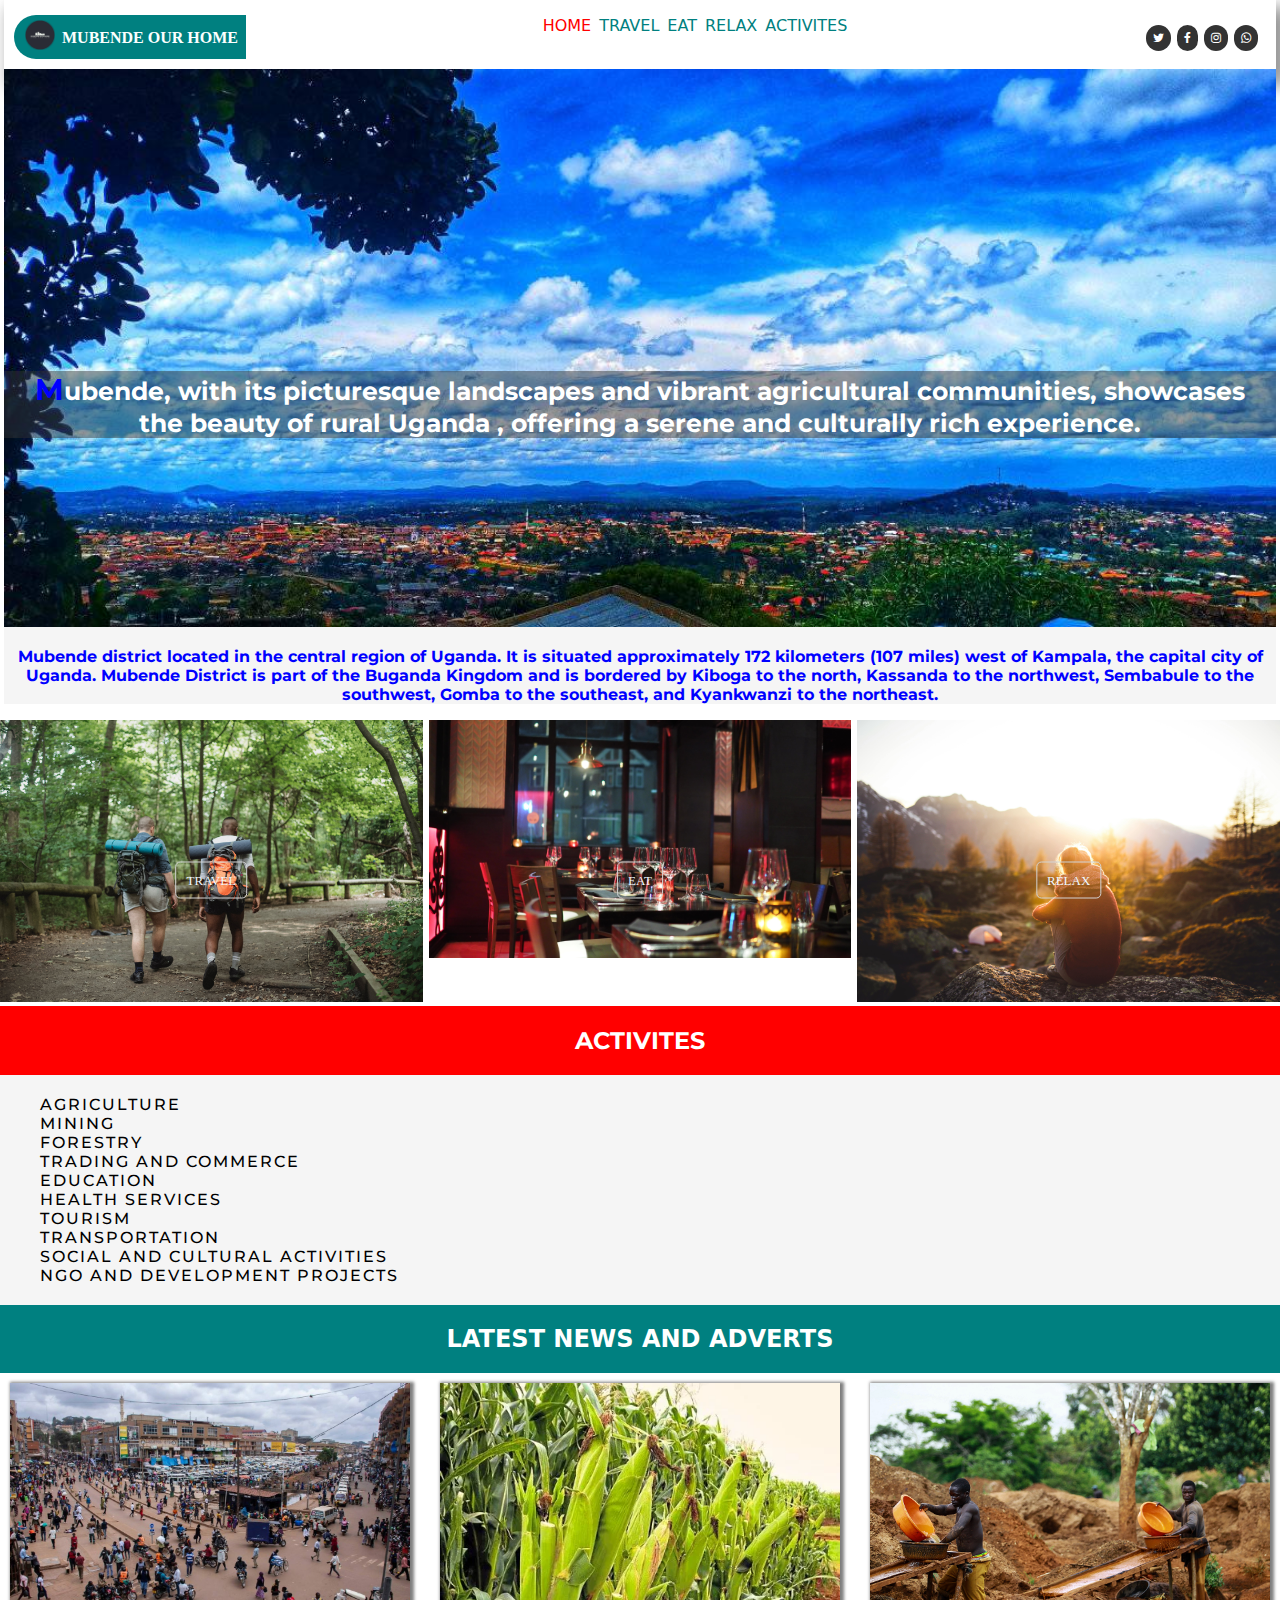
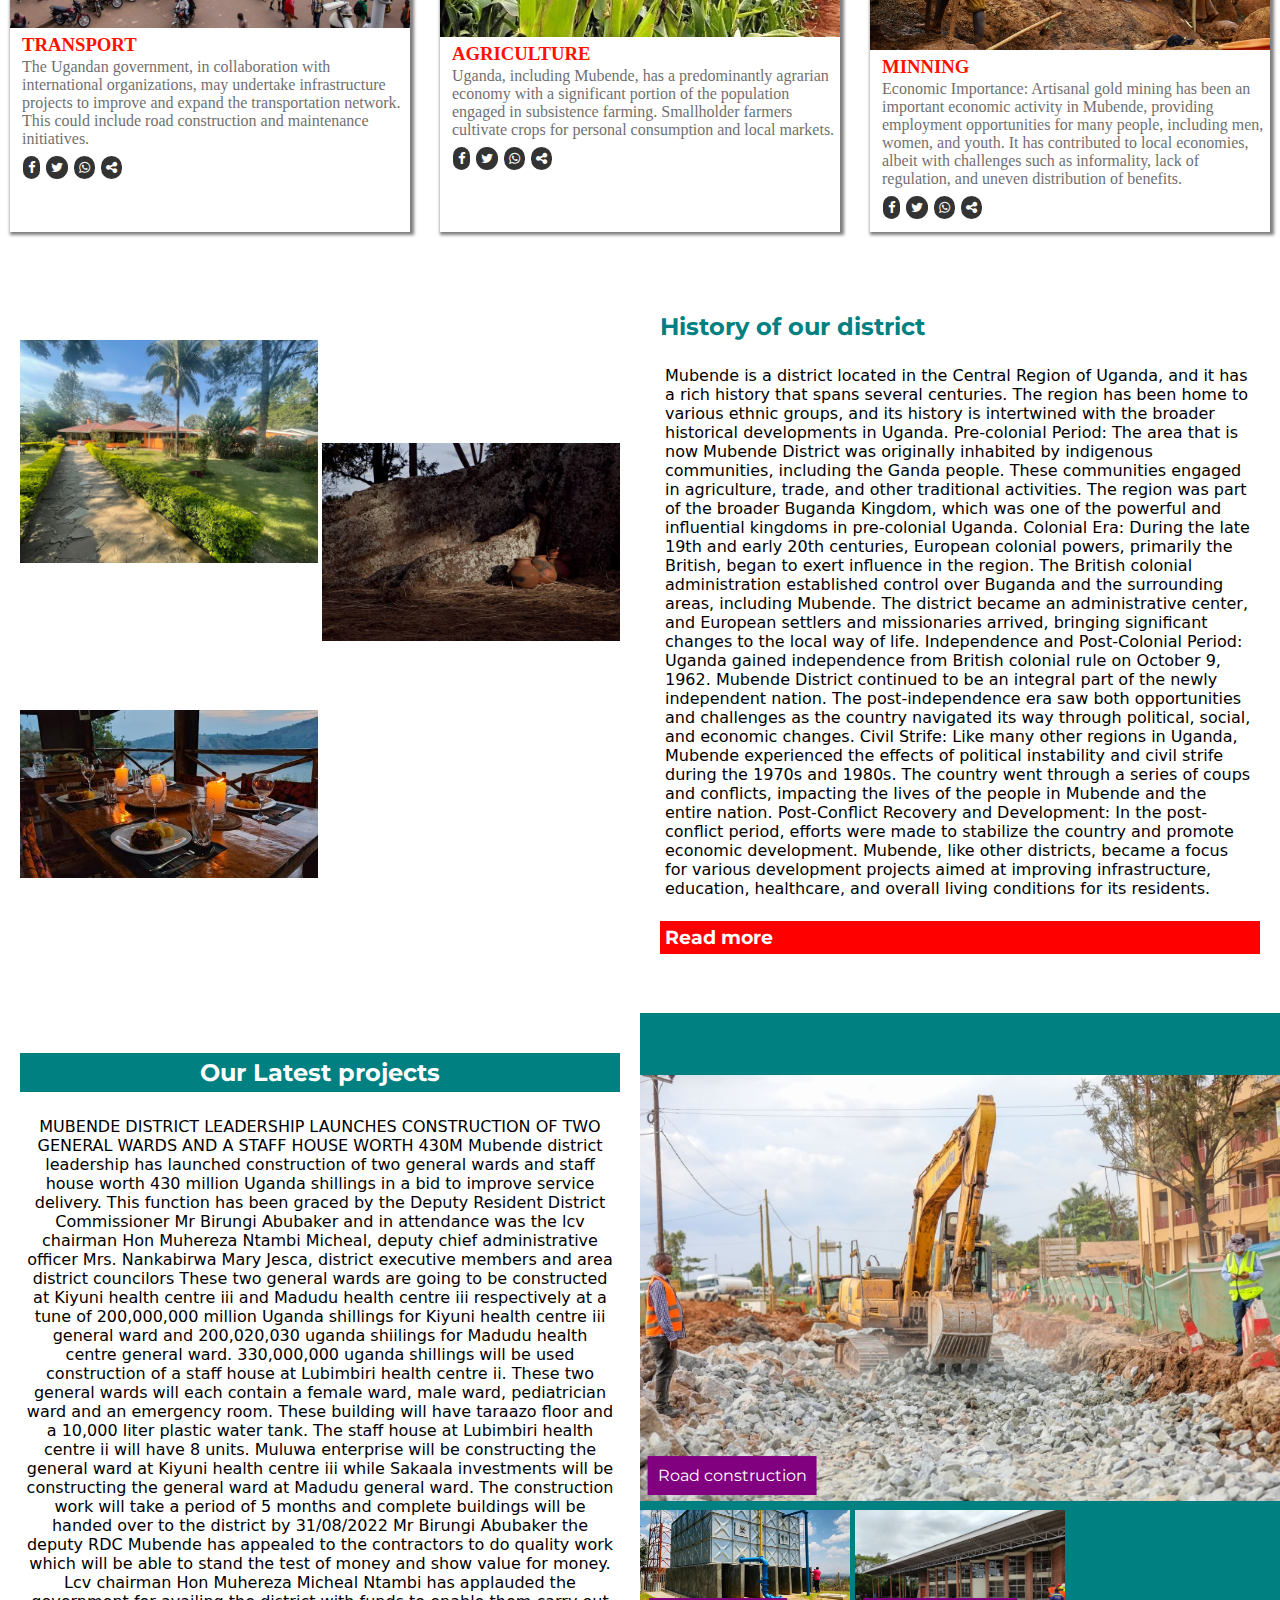
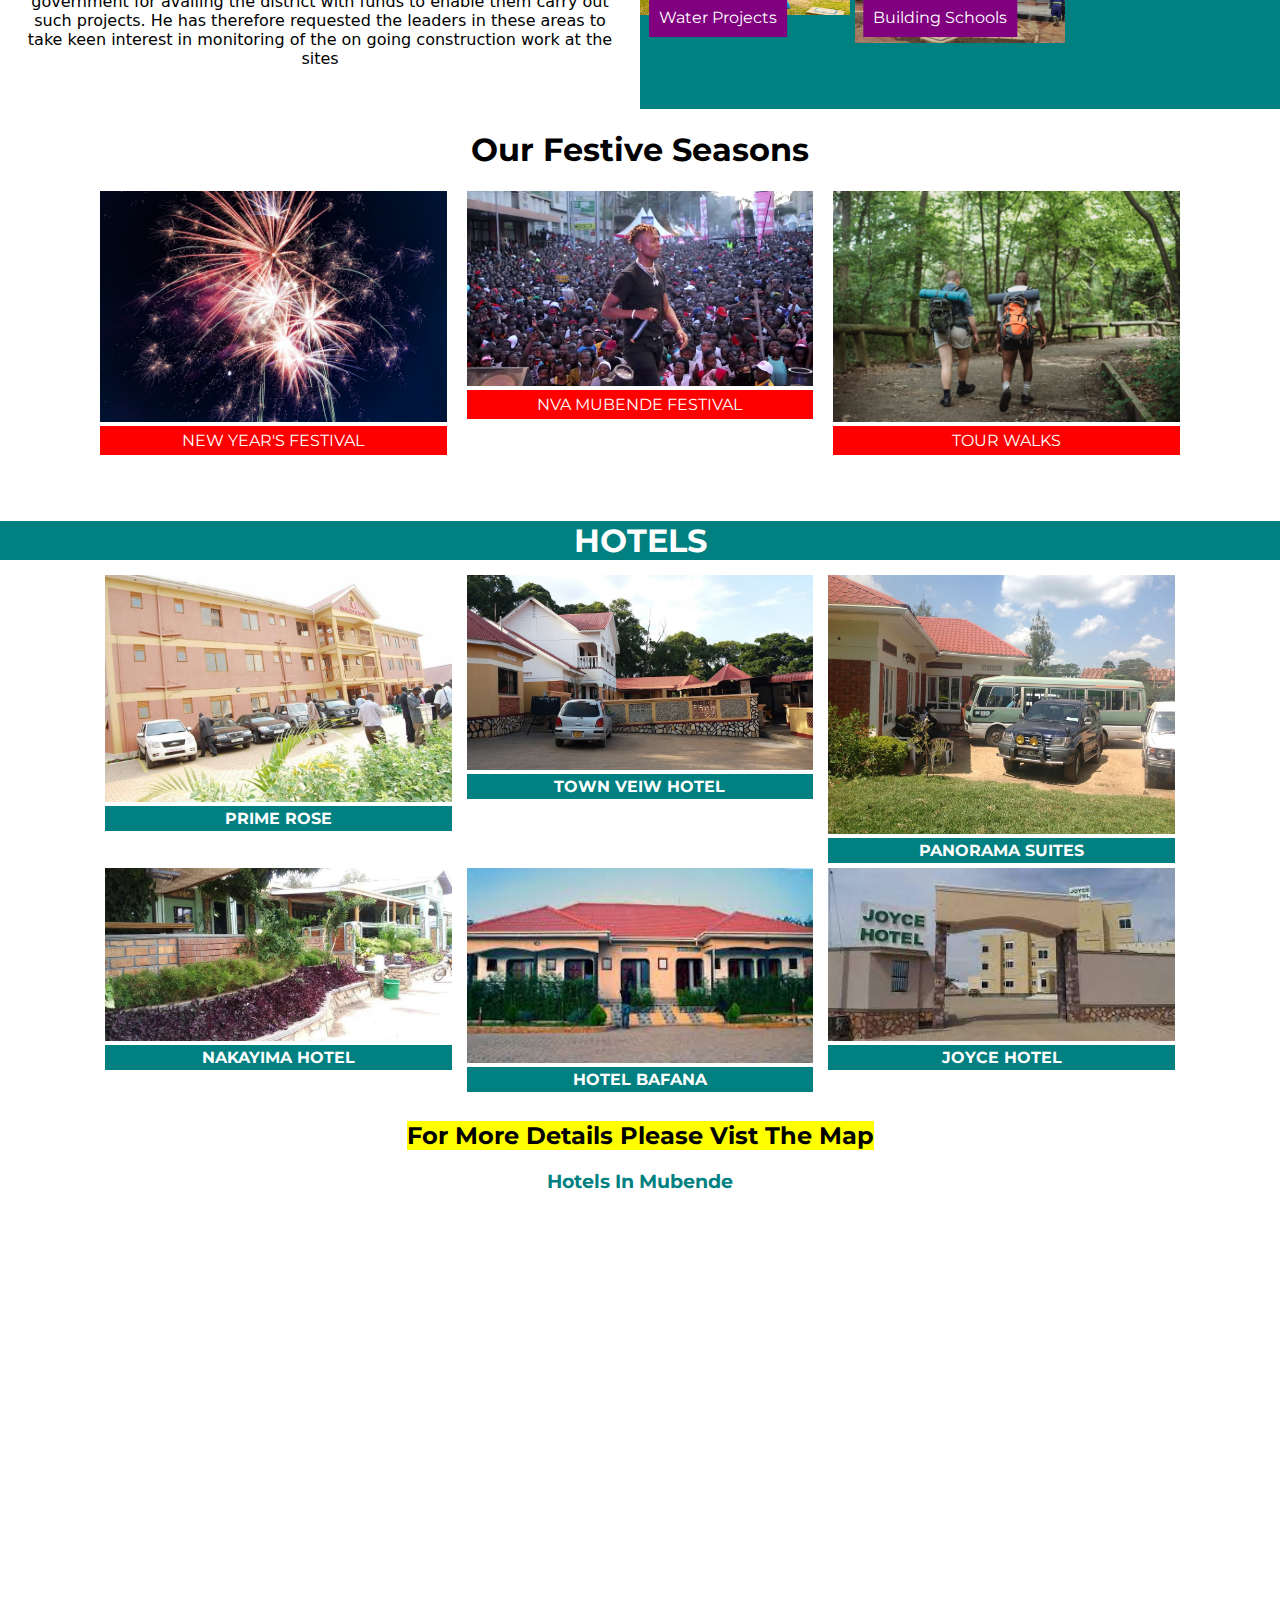
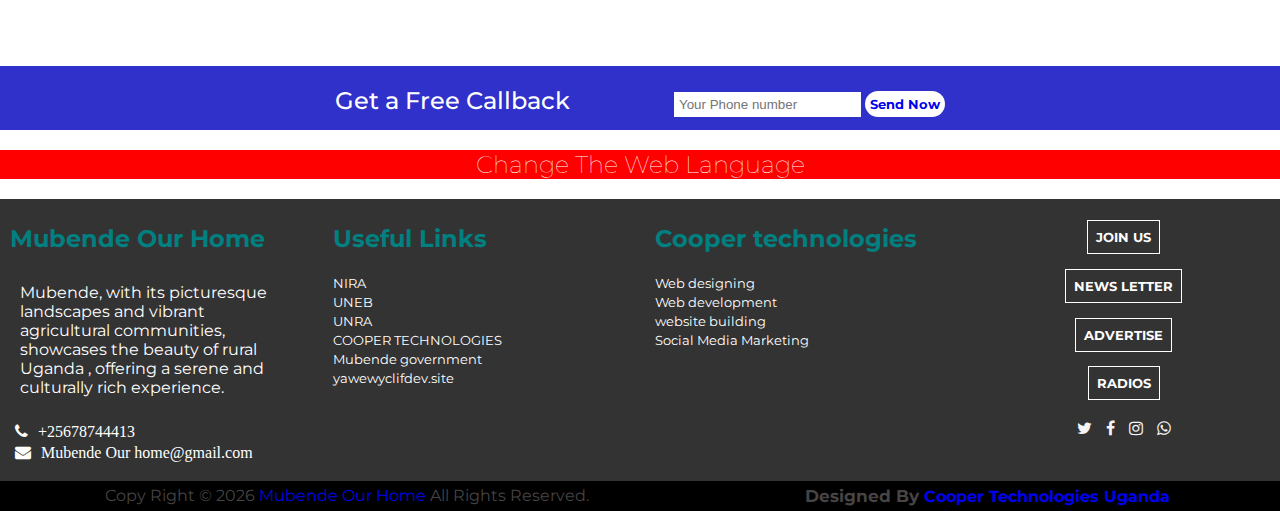
<file: index.html>
<!DOCTYPE html>
<html lang="en">
<head>
    <meta charset="UTF-8">
    <meta http-equiv="X-UA-Compatible" content="IE=edge">
    <link rel="icon" type="image/x-icon" href="MUBENDE PICS/mubende-our-home-high-resolution-logo-transparent.png">
    <link rel="preconnect" href="https://fonts.googleapis.com">
<link rel="preconnect" href="https://fonts.gstatic.com" crossorigin>
<link href="https://fonts.googleapis.com/css2?family=Merriweather:ital,opsz,wght@0,18..144,300..900;1,18..144,300..900&family=Montserrat:ital,wght@0,100..900;1,100..900&family=Sorts+Mill+Goudy:ital@0;1&display=swap" rel="stylesheet">
    <meta name="viewport" content="width=device-width, initial-scale=1.0">
    <meta name="keywords" content="yawe wyclif , mubende uganda , vist uganda , vist rwanda, cooper technologies , uganda , nakayima tree ,queen elizabeth national game park , uganda tourism,mubende news , tourism attractions in mubende, hotels in mubende , restuarants in mubende , vist mubende">
    <meta name="author" content="yawe wyclif">
    <meta name="description"  content="tourism attractions in mubende">
    <link rel="stylesheet" href="https://fonts.googleapis.com/css?family=Audiowide|Sofia|Trirong">
    <link rel="stylesheet" href="style.css">
    <link rel="preconnect" href="https://fonts.googleapis.com">
<link rel="preconnect" href="https://fonts.gstatic.com" crossorigin>
<link href="https://fonts.googleapis.com/css2?family=Exo:ital,wght@0,100..900;1,100..900&display=swap" rel="stylesheet">
    <link rel="stylesheet" href="https://cdnjs.cloudflare.com/ajax/libs/font-awesome/4.7.0/css/font-awesome.min.css">
    <title>MUBENDE OUR HOME/ Vist Mubende</title>
  
</head>
<body>

   <div id="google_translate_element"></div>

    <div class="all-cont">
     <div class="container">
    <div  class="logo">
     <a href="index.html"><img src="MUBENDE PICS/mubende-our-home-high-resolution-logo-transparent.png" alt="mubende"></a>
     <h2>MUBENDE OUR HOME</h2>
    </div>

    <div class="nav-bar">
        <ul>
          <li><a href="index.html" style="color: red;">HOME</a></li>
    
          <li><a href="travel.html">TRAVEL</a></li>
          <li><a href="eat.html">EAT</a></li>
          <li><a href="relax.html">RELAX</a></li>
          <li><a href="act.html">ACTIVITES</a></li>

        </ul>
    </div>
    
    <div class="social">
        <ul>
            <li><a href="#" alt="twitter" class="fa fa-twitter"></a></li>
            <li><a href="#" alt="facebook" class="fa fa-facebook"></a></li>
            <li><a href="#" alt="instagram" class="fa fa-instagram"></a></li>
            <li><a href="" class="fa fa-whatsapp"></a></li>
        </ul>
    </div>
   </div>
 <div class="hist">

    <div class="mubende">
        <div class="image"> 
            <img src="MUBENDE PICS/munde profile.jpg" alt="mubende">
            <h2>Mubende, with its picturesque landscapes and vibrant agricultural communities, 
                showcases the beauty of rural Uganda
                , offering a serene and culturally rich experience.
           </h2>
           </div>
           <div class="mub">
            <p>
                Mubende  district located in the central region of Uganda. It is situated approximately 172 kilometers (107 miles) west of Kampala, the capital city of Uganda. Mubende District is part of the Buganda Kingdom and is bordered by Kiboga to the north, Kassanda to the northwest, Sembabule to the southwest, Gomba to the southeast, and Kyankwanzi to the northeast.
           </p>
           </div>
        
        </div>
    </div>
   </div>
  

   <div class="temp">
    <div class="travel-con">
        <img src="MUBENDE PICS/pexels-kamaji-ogino-5064662.jpg" alt="travel">
        <p><a href="travel.html">TRAVEL</a></p>
    </div>
  
    <div class="travel-con">
        <img src="MUBENDE PICS/kumbuzi.jpg" alt="eat">
        <p><a href="eat.html">EAT</a></p>
    </div>

    <div class="travel-con">
        <img src="MUBENDE PICS/pexels-kasuma-426893.jpg"alt="relax">
        <p><a href="relax.html">RELAX</a></p>
    </div>
   </div>
   
   <div class="act"><h2>ACTIVITES</h2></div>
   <div class="act-con">
            <div class="con-p"><a href="act.html">Agriculture</a></div>
                <div class="con-p"><a href="act.html">Mining</a></div>
                    <div class="con-p"><a href="act.html">Forestry</a></div>
                        <div class="con-p"><a href="act.html">Trading and commerce</a></div>
                        <div class="con-p"><a href="act.html">Education</a></div>
                        <div class="con-p"><a href="act.html">Health Services</a></div>
                        <div class="con-p"><a href="act.html">Tourism</a></div>
                    <div class="con-p"><a href="act.html">Transportation</a></div>
                <div class="con-p"><a href="act.html">Social and Cultural Activities</a></div>
            <div class="con-p"><a href="act.html">NGO and Development Projects</a></div>
     </div>
      
     <h2 class="ads" style="background-color: teal; color: white;" >latest News and Adverts</h2>
     <div class="news">
        <div class="news-con">
            <img src="MUBENDE PICS/transport in mubende.jpg" alt="news">
            <h3>TRANSPORT</h3>
            <p>The Ugandan government, in collaboration with international organizations, may undertake infrastructure projects to improve and expand the transportation network. This could include road construction and maintenance initiatives.
            </p>

        

            <div class="news-soc">
                <li><a href="" class="fa fa-facebook"></a></li>
                <li><a href="" class="fa fa-twitter"></a></li>
                <li><a href="" class="fa fa-whatsapp"></a></li>
                <li><a href="" class="fa fa-share-alt"></a></li>
            </div>
        </div>

        <div class="news-con">
            <img src="MUBENDE PICS/agriculture.webp" alt="news">
            <h3>AGRICULTURE</h3>
            <p>Uganda, including Mubende, has a predominantly agrarian economy with a significant portion of the population engaged in subsistence farming. Smallholder farmers cultivate crops for personal consumption and local markets.</p>
              
      

            <div class="news-soc">
                <li><a href="" class="fa fa-facebook"></a></li>
                <li><a href="" class="fa fa-twitter"></a></li>
                <li><a href="" class="fa fa-whatsapp"></a></li>
                <li><a href="" class="fa fa-share-alt"></a></li>
            </div>
        </div>

        <div class="news-con">
            <img src="MUBENDE PICS/Filming-in-Gold-Mines-in-Mubende-District-Uganda.jpg" alt="news">
            <h3>MINNING</h3>
            <p>Economic Importance:
                Artisanal gold mining has been an important economic activity in Mubende, providing employment opportunities for many people, including men, women, and youth. It has contributed to local economies,
                 albeit with challenges such as informality, lack of regulation, and uneven distribution of benefits.
                </p>

         
    
            <div class="news-soc">
                <li><a href="" class="fa fa-facebook"></a></li>
                <li><a href="" class="fa fa-twitter"></a></li>
                <li><a href="" class="fa fa-whatsapp"></a></li>
                <li><a href="" class="fa fa-share-alt"></a></li>
            </div> 
        </div>

        
     </div>

     
     <div class="history">
        <div class="hist-img">
            <img src="MUBENDE PICS/kaswa guest farm.jpg" alt="history">
            <img src="MUBENDE PICS/Nakayima-Tree-768x512.jpg" alt="history">
            <img src="MUBENDE PICS/mwamba kelele lodge.jpg" alt="history">
        </div>

        <div class="hist-content">
            <h2><span></span>History of our district</h2>
              <p>
                Mubende is a district located in the Central Region of Uganda, and it has a rich history that spans several centuries. The region has been home to various ethnic groups, and its history is intertwined with the broader historical developments in Uganda.
                
                Pre-colonial Period:
                The area that is now Mubende District was originally inhabited by indigenous communities, including the Ganda people. These communities engaged in agriculture, trade, and other traditional activities. The region was part of the broader Buganda Kingdom, which was one of the powerful and influential kingdoms in pre-colonial Uganda.
                
                Colonial Era:
                During the late 19th and early 20th centuries, European colonial powers, primarily the British, began to exert influence in the region. The British colonial administration established control over Buganda and the surrounding areas, including Mubende. The district became an administrative center, and European settlers and missionaries arrived, bringing significant changes to the local way of life.
                
                Independence and Post-Colonial Period:
                Uganda gained independence from British colonial rule on October 9, 1962. Mubende District continued to be an integral part of the newly independent nation. The post-independence era saw both opportunities and challenges as the country navigated its way through political, social, and economic changes.
                
                Civil Strife:
                Like many other regions in Uganda, Mubende experienced the effects of political instability and civil strife during the 1970s and 1980s. The country went through a series of coups and conflicts, impacting the lives of the people in Mubende and the entire nation.
                
                Post-Conflict Recovery and Development:
                In the post-conflict period, efforts were made to stabilize the country and promote economic development. Mubende, like other districts, became a focus for various development projects aimed at improving infrastructure, education, healthcare, and overall living conditions for its residents.</p>
            <h3><span></span>Read more</h3>
        </div>
     </div>

     <div class="projects">
       <div class="project-info">
         <h2>Our Latest projects</h2>
         <p>MUBENDE DISTRICT LEADERSHIP LAUNCHES CONSTRUCTION OF TWO GENERAL WARDS AND A STAFF HOUSE WORTH 430M

            Mubende district leadership has launched construction of two general wards and staff house worth 430 million Uganda shillings in a bid to improve service delivery.
            
            This function has been graced by the Deputy Resident District Commissioner Mr Birungi Abubaker and in attendance was the lcv chairman Hon Muhereza Ntambi Micheal, deputy chief administrative officer Mrs. Nankabirwa Mary Jesca, district executive members and area district councilors
            
            These two general wards are going to be constructed at Kiyuni health centre iii and Madudu health centre iii respectively at a tune of 200,000,000 million Uganda shillings for Kiyuni health centre iii general ward and 200,020,030 uganda shiilings for Madudu health centre general ward. 330,000,000 uganda shillings will be used construction of a staff house at Lubimbiri health centre ii.
            
            These two general wards will each contain a female ward, male ward, pediatrician ward and an emergency room. These building will have taraazo floor and a 10,000 liter plastic water tank. The staff house at Lubimbiri health centre ii will have 8 units.
            
            Muluwa enterprise will be constructing the general ward at Kiyuni health centre iii while Sakaala investments will be constructing the general ward at Madudu general ward. The construction work will take a period of 5 months and complete buildings will be handed over to the district by 31/08/2022
            
            Mr Birungi Abubaker the deputy RDC Mubende has appealed to the contractors to do quality work which will be able to stand the test of money and show value for money.
            
            Lcv chairman Hon Muhereza Micheal Ntambi has applauded the government for availing the district with funds to enable them carry out such projects. He has therefore requested the leaders in these areas to take keen interest in monitoring of the on going construction work at the sites</p>
       </div>
       <div class="project-img">
        <div class="proj-con">
            <img src="MUBENDE PICS/road woks.jpg" alt="road works">
            <p>Road construction</p>
        </div>

        <div class="proj-con">
            <img src="MUBENDE PICS/RESERVOIR-UGANDA.jpg" alt="water projects">
            <p>Water Projects</p>
        </div>

        <div class="proj-con">
            <img src="MUBENDE PICS/schools.jpg" alt="schools">
            <p>Building Schools</p>
        </div>
       </div>
     </div>

     <div class="festival">
        <h1>Our Festive Seasons</h1>
        <div class="festive-con">
            <div class="fest-con">
                <img src="MUBENDE PICS/pexels-rovenimagescom-949592.jpg" alt="festival">
                <p>NEW YEAR'S FESTIVAL<a href=""></a></p>
            </div>
    
            <div class="fest-con">
                <img src="MUBENDE PICS/nva mubende.jpg" alt="nva munde">
                <p>NVA MUBENDE FESTIVAL <a href=""></a></p>
            </div>
            
            <div class="fest-con">
                <img src="MUBENDE PICS/pexels-kamaji-ogino-5064662.jpg" alt="tour walks">
                <p>TOUR WALKS <a href=""></a></p>
            </div>
    
        </div>
     </div>
           
       <h1 class="hot">HOTELS</h1>
                <div class="hotels">
                    <div class="hotel-con">
                        <img src="MUBENDE PICS/prime rose.jpg" alt="prime rose">
                        <h4>PRIME ROSE</h4>
                    </div>
            
                    <div class="hotel-con">
                        <img src="MUBENDE PICS/Townview-Hotel-Mubende-1.jpg" alt="town veiw hotel">
                        <h4>TOWN VEIW HOTEL</h4>
                    </div>

                    <div class="hotel-con">
                        <img src="MUBENDE PICS/panorama-Hotel-Exterior.jpg" alt="panorama">
                        <h4>PANORAMA SUITES</h4>
                    </div>

                    <div class="hotel-con">
                            <img src="MUBENDE PICS/nakakayima hotel.jpg" alt="town view hotel">
                            <h4>NAKAYIMA  HOTEL</h4>
                    </div>

                    <div class="hotel-con">
                                <img src="MUBENDE PICS/hotel bafana.jpg" alt="joyce hotel">
                                <h4>HOTEL BAFANA</h4>
                    </div>

                    <div class="hotel-con">
                        <img src="MUBENDE PICS/Joyce Hotel Mubende.jpg" alt="joyce hotel">
                        <h4>JOYCE HOTEL</h4>
                    </div>
     </div>

     <h2><mark>For More Details Please Vist The Map</mark></h2>
     <div class="hotel-map">
        <h3>Hotels In Mubende</h3>
        <iframe src="https://www.google.com/maps/embed?pb=!1m16!1m12!1m3!1d63834.22865311188!2d31.37082662998047!3d0.542781481644139!2m3!1f0!2f0!3f0!3m2!1i1024!2i768!4f13.1!2m1!1shotels%20in%20Mubende%20District!5e0!3m2!1sen!2sug!4v1710154462270!5m2!1sen!2sug" width="100%" height="450" style="border:0;" allowfullscreen="" loading="lazy" referrerpolicy="no-referrer-when-downgrade"></iframe>
     </div>

     <div class="call-back">
        <h2>Get a Free Callback</h2>
        <input  class="input" type="text"  placeholder="Your Phone number">
        <a class="input-button" href="sms:+256787444413">Send Now</a>
     </div>
       <div class="lang"><h2>Change The Web Language</h2></div>
       <div id="google_translate_element"></div>
      <script>
     function googleTranslateElementInit() {
        new google.translate.TranslateElement({pageLanguage: 'en'}, 'google_translate_element');
    }
    </script>
      <script src="//translate.google.com/translate_a/element.js?cb=googleTranslateElementInit"></script>

     <footer>
         <div class="footer-content">
            

                <div class="footer-contact">
                    <h2>Mubende Our Home</h2>                  
                       <p>
                        Mubende, with its picturesque landscapes and vibrant agricultural communities, showcases the beauty of rural Uganda
                        , offering a serene and culturally rich experience.
                       </p>

                       <ul>
                         <li>
                              <a href="tel:+256787444413"  class="fa fa-phone"><span>+25678744413</span></a>
                              <a href="mailto:yawewyclif.co.ug@gmail.com "  class="fa fa-envelope"><span>Mubende Our home@gmail.com</span></a>
                         </li>
                       </ul>

                </div>

                <div class="footer-links">
                    <h2>Useful Links</h2>
                    <ul>
                        <li><a href="https://www.nira.go.ug/home" target="_blank">NIRA</a></li>
                        <li><a href="https://uneb.ac.ug/" target="_blank">UNEB</a></li>
                        <li><a href="https://online.unra.go.ug/" target="_blank">UNRA</a></li>
                        <li><a href="https://coopertechnologiesuganda.com/" target="_blank">COOPER TECHNOLOGIES</a></li>
                        <li><a href="https://mubende.go.ug/" target="_blank">Mubende government</a></li>
                        <li><a href="https://yawewyclifdev.site/" target="_blank">yawewyclifdev.site</a></li>
                    </ul>
                </div>


                <div class="cooper">
                    <h2>Cooper technologies</h2>
                     <ul>
                         <li><a >Web designing</a></li>
                        <li><a >Web development</a></li>
                        <li><a >website building</a></li>
                        <li><a >Social Media Marketing</a></li>
                     </ul>   

                </div>

                <div class="footer-get-in-touch">
                
                       <h2><a href="#">JOIN US</a></h2>
                       <h2><a href="#">NEWS LETTER</a></h2>
                       <h2><a href="#">ADVERTISE</a></h2>
                       <h2><a href="https://streema.com/radios/Mubende"  target="_blank">RADIOS</a></h2>
                       

                    <div class="social-get-in-touch">
                        <ul>
                                <li><a href="#" alt="twitter" class="fa fa-twitter" ></a></li>
                                <li><a href="#" alt="facebook" class="fa fa-facebook"></a></li>
                                <li><a href="#" alt="instagram" class="fa fa-instagram"></a></li>
                                <li><a href="" class="fa fa-whatsapp"></a></li>
                        </ul>
                    </div>
                </div>

         </div>
     </footer>
     <div class="copy">
        <div class="copy-con">
             <p>Copy Right &copy;  2026  <a href="index.html">Mubende Our Home</a> All  Rights Reserved.</p>
        </div>
        <div class="design">
                <h2>Designed By   <a href="https://coopertechnologiesuganda.com/" target="_blank">Cooper Technologies Uganda</a></h2>
        </div>
     </div>


    <script type="text/javascript">
  function googleTranslateElementInit() {
    new google.translate.TranslateElement(
      {pageLanguage: 'en'}, // Replace 'en' with your page's original language code
      'google_translate_element'
    );
  }
</script>
<script type="text/javascript" src="//://translate.google.com"></script>

   
</body>
</html>
</file>
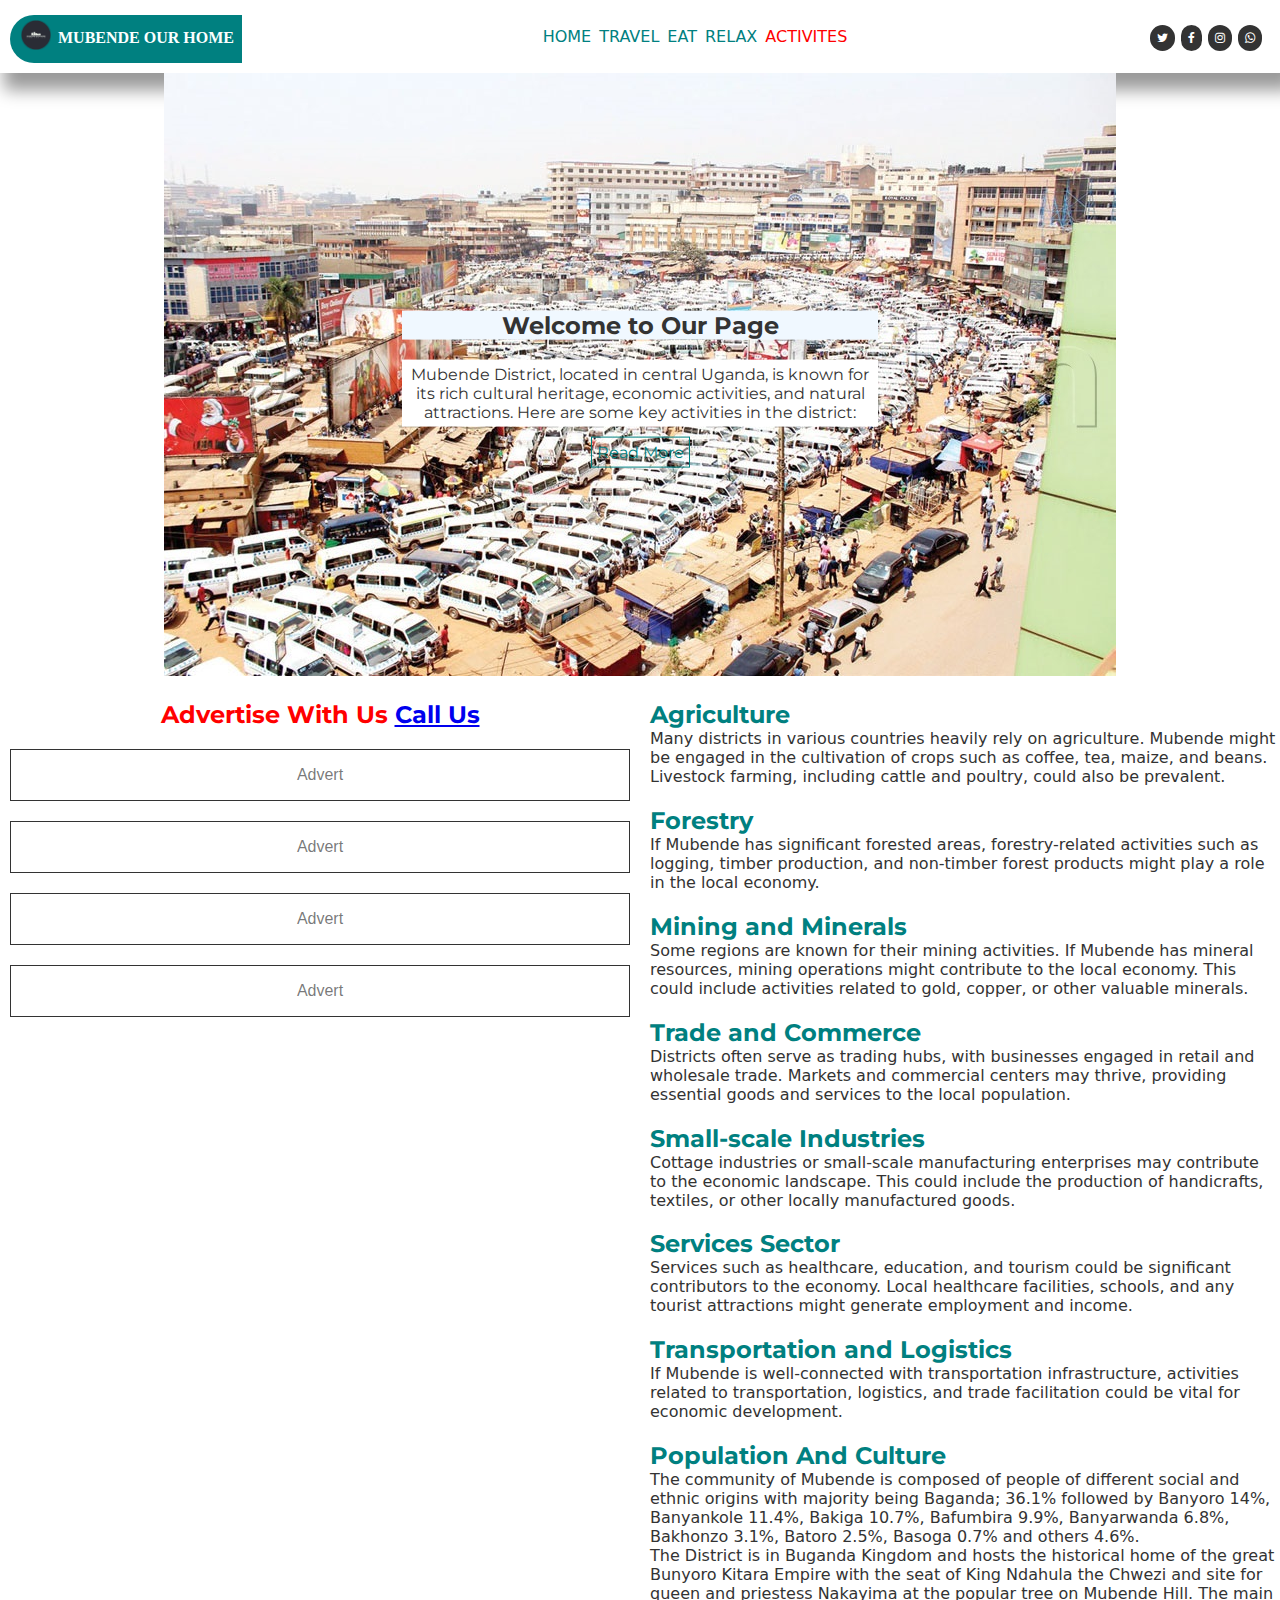
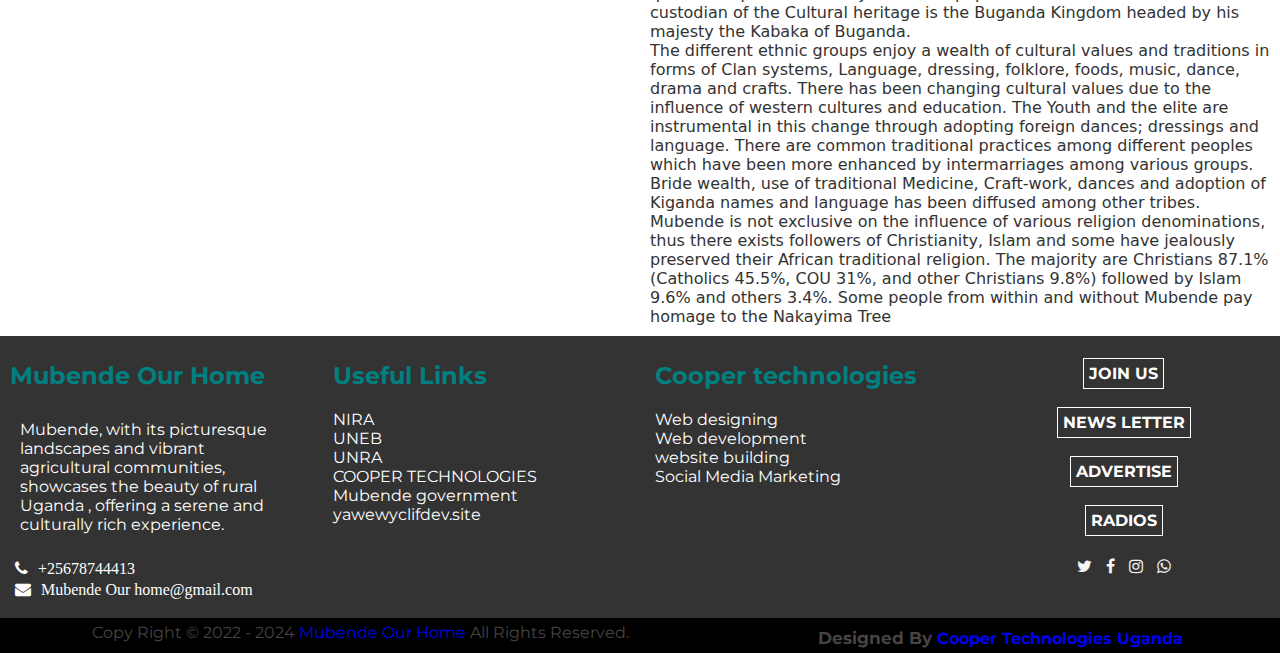
<file: act.html>
<!DOCTYPE html>
<html lang="en">
<head>
    <meta charset="UTF-8">
    <meta http-equiv="X-UA-Compatible" content="IE=edge">
    <meta name="viewport" content="width=device-width, initial-scale=1.0">
    <link rel="stylesheet" href="https://cdnjs.cloudflare.com/ajax/libs/font-awesome/4.7.0/css/font-awesome.min.css">
    <link rel="preconnect" href="https://fonts.googleapis.com">
<link rel="preconnect" href="https://fonts.gstatic.com" crossorigin>
<link href="https://fonts.googleapis.com/css2?family=Merriweather:ital,opsz,wght@0,18..144,300..900;1,18..144,300..900&family=Montserrat:ital,wght@0,100..900;1,100..900&family=Sorts+Mill+Goudy:ital@0;1&display=swap" rel="stylesheet">
    <meta name="keywords" content="yawe wyclif , mubende uganda , vist uganda , vist rwanda, cooper technologies , uganda , nakayima tree ,queen elizabeth national game park , uganda tourism,mubende news , tourism attractions in mubende, hotels in mubende , restuarants in mubende ,">
    <meta name="author" content="yawe wyclif">
    <meta name="description"  content="tourism attractions in mubende">
    <meta name="keywords" content="yawe wyclif , mubende uganda , vist uganda , vist rwanda, cooper technologies , uganda , nakayima tree ,queen elizabeth national game park , uganda tourism,mubende news , tourism attractions in mubende, hotels in mubende , restuarants in mubende ,">
    <link rel="icon" type="image/x-icon" href="MUBENDE PICS/mubende-our-home-high-resolution-logo-transparent.png">
    <link rel="preconnect" href="https://fonts.googleapis.com">
<link rel="preconnect" href="https://fonts.gstatic.com" crossorigin>
<link href="https://fonts.googleapis.com/css2?family=Exo:ital,wght@0,100..900;1,100..900&display=swap" rel="stylesheet">
    <link rel="stylesheet" href="act.css">
    <title>Vist Mubende/Activities</title>
</head>
<body>
    <div class="all-cont">
    <div class="container">
        <div  class="logo">
         <a href="index.html"><img src="MUBENDE PICS/mubende-our-home-high-resolution-logo-transparent.png" alt="mubende"></a>
         <h2>MUBENDE OUR HOME</h2>
        </div> 
    
        <div class="nav-bar">
            <ul>
              <li><a href="index.html" >HOME</a></li>
              
              <li><a href="travel.html">TRAVEL</a></li>
              <li><a href="eat.html">EAT</a></li>
              <li><a href="relax.html">RELAX</a></li>
              <li><a href="act.html" style="color: red;">ACTIVITES</a></li>
            </ul>
        </div>
        <div class="social">
            <ul>
                <li><a href="#" alt="twitter" class="fa fa-twitter"></a></li>
                <li><a href="#" alt="facebook" class="fa fa-facebook"></a></li>
                <li><a href="#" alt="instagram" class="fa fa-instagram"></a></li>
                <li><a href="" class="fa fa-whatsapp"></a></li>
            </ul>
        </div>
       </div>



       <div class="act-img-cont">
        <div class="act-img">
            <img src="MUBENDE PICS/trans 2.jpg" alt="Activities">
                <div class="img-con">
                    <h2>Welcome to Our Page</h2>
                    <p>Mubende District, located in central Uganda, is known for its rich cultural heritage, economic activities, and natural attractions. Here are some key activities in the district:
                    </p>
                <a class="btn" href="#">Read More</a>
                </div>                                 
        </div>
</div>
       </div>

       <div class="activities">
        <div class="others">
               <h2>Advertise With Us <a href="tel:+256787444413">Call Us</a></h2>

               <div class="advert"><p>Advert</p></div>
               <div class="advert"><p>Advert</p></div>
               <div class="advert"><p>Advert</p></div>
               <div class="advert"><p>Advert</p></div>
        </div>
        <div class="others-2">

            <li><h2>Agriculture</h2><p>Many districts in various countries heavily rely on agriculture. Mubende might be engaged in the cultivation of crops such as coffee, tea, maize, and beans. Livestock farming, including cattle and poultry, could also be prevalent.</p></li> 

            <li><h2>Forestry</h2><p>If Mubende has significant forested areas, forestry-related activities such as logging, timber production, and non-timber forest products might play a role in the local economy.</p></li>
            
            <li><h2>Mining and Minerals</h2><p>Some regions are known for their mining activities. If Mubende has mineral resources, mining operations might contribute to the local economy. This could include activities related to gold, copper, or other valuable minerals.</p></li>
            
            <li><h2>Trade and Commerce</h2><p>Districts often serve as trading hubs, with businesses engaged in retail and wholesale trade. Markets and commercial centers may thrive, providing essential goods and services to the local population.</p></li>
            
            <li><h2>Small-scale Industries</h2> <p>Cottage industries or small-scale manufacturing enterprises may contribute to the economic landscape. This could include the production of handicrafts, textiles, or other locally manufactured goods.</p></li>
            
            <li><h2>Services Sector</h2><P>Services such as healthcare, education, and tourism could be significant contributors to the economy. Local healthcare facilities, schools, and any tourist attractions might generate employment and income.
            </li></P>
            
            <li><h2>Transportation and Logistics</h2> <p>If Mubende is well-connected with transportation infrastructure, activities related to transportation, logistics, and trade facilitation could be vital for economic development.</p></li>
            
            <li><h2>Population And Culture</h2><p>The community of Mubende is composed of people of different social and ethnic origins with majority being Baganda; 36.1% followed by Banyoro 14%, Banyankole 11.4%, Bakiga 10.7%, Bafumbira 9.9%, Banyarwanda 6.8%, Bakhonzo 3.1%, Batoro 2.5%, Basoga 0.7% and others 4.6%.</p>
            
            <p>The District is in Buganda Kingdom and hosts the historical home of the great Bunyoro Kitara Empire with the seat of King Ndahula the Chwezi and site for queen and priestess Nakayima at the popular tree on Mubende Hill. The main custodian of the Cultural heritage is the Buganda Kingdom headed by his majesty the Kabaka of Buganda.</p>
            
            <p>The different ethnic groups enjoy a wealth of cultural values and traditions in forms of Clan systems, Language, dressing, folklore, foods, music, dance, drama and crafts. There has been changing cultural values due to the influence of western cultures and education.  The Youth and the elite are instrumental in this change through adopting foreign dances; dressings and language. There are common traditional practices among different peoples which have been more enhanced by intermarriages among various groups.  Bride wealth, use of traditional Medicine, Craft-work, dances and adoption of Kiganda names and language has been diffused among other tribes.</p>
            
            <p>Mubende is not exclusive on the influence of various religion denominations, thus there exists followers of Christianity, Islam and some have jealously preserved their African traditional religion. The majority are Christians 87.1% (Catholics 45.5%, COU 31%, and other Christians 9.8%) followed by Islam 9.6% and others 3.4%. Some people from within and without Mubende pay homage to the Nakayima Tree</p>
            </li>
            </div>
            

        </div>

     

<footer>
    <div class="footer-content">

           <div class="footer-contact">
               <h2>Mubende Our Home</h2>                  
                  <p>
                   Mubende, with its picturesque landscapes and vibrant agricultural communities, showcases the beauty of rural Uganda
                   , offering a serene and culturally rich experience.
                  </p>

                  <ul>
                    <li>
                         <a href="tel:+256787444413"  class="fa fa-phone"><span>+25678744413</span></a>
                         <a href=""  class="fa fa-envelope"><span>Mubende Our home@gmail.com</span></a>
                    </li>
                  </ul>

           </div>

           <div class="footer-links">
               <h2>Useful Links</h2>
               <ul>
                   <li><a href="https://www.nira.go.ug/home" target="_blank">NIRA</a></li>
                   <li><a href="https://uneb.ac.ug/" target="_blank">UNEB</a></li>
                   <li><a href="https://online.unra.go.ug/" target="_blank">UNRA</a></li>
                   <li><a href="https://coopertechnologiesuganda.com/" target="_blank">COOPER TECHNOLOGIES</a></li>
                   <li><a href="https://mubende.go.ug/" target="_blank">Mubende government</a></li>
                   <li><a href="https://yawewyclifdev.site/" target="_blank">yawewyclifdev.site</a></li>
               </ul>
           </div>


           <div class="cooper">
               <h2>Cooper technologies</h2>
                <ul>
                    <li><a href="#">Web designing</a></li>
                   <li><a href="#">Web development</a></li>
                   <li><a href="#">website building</a></li>
                   <li><a href="#">Social Media Marketing</a></li>
                </ul>  

           </div>

           <div class="footer-get-in-touch">
           
                  <h2><a href="#">JOIN US</a></h2>
                  <h2><a href="#">NEWS LETTER</a></h2>
                  <h2><a href="#">ADVERTISE</a></h2>
                  <h2><a href="https://streema.com/radios/Mubende" target="_blank">RADIOS</a></h2>

               <div class="social-get-in-touch">
                   <ul>
                           <li><a href="#" alt="twitter" class="fa fa-twitter" ></a></li>
                           <li><a href="#" alt="facebook" class="fa fa-facebook"></a></li>
                           <li><a href="#" alt="instagram" class="fa fa-instagram"></a></li>
                           <li><a href="" class="fa fa-whatsapp"></a></li>
                   </ul>
               </div>
           </div>

    </div>
</footer>

<div class="copy">
    <div class="copy-con">
         <p>Copy Right &copy; 2022 -  2024   <a href="index.html">Mubende Our Home</a> All  Rights Reserved.</p>
    </div>
    <div class="design">
            <h2>Designed By   <a href="coopertechnologies.com" target="_blank">Cooper Technologies Uganda</a></h2>
    </div>
 </div>
</body>
</html>
</file>
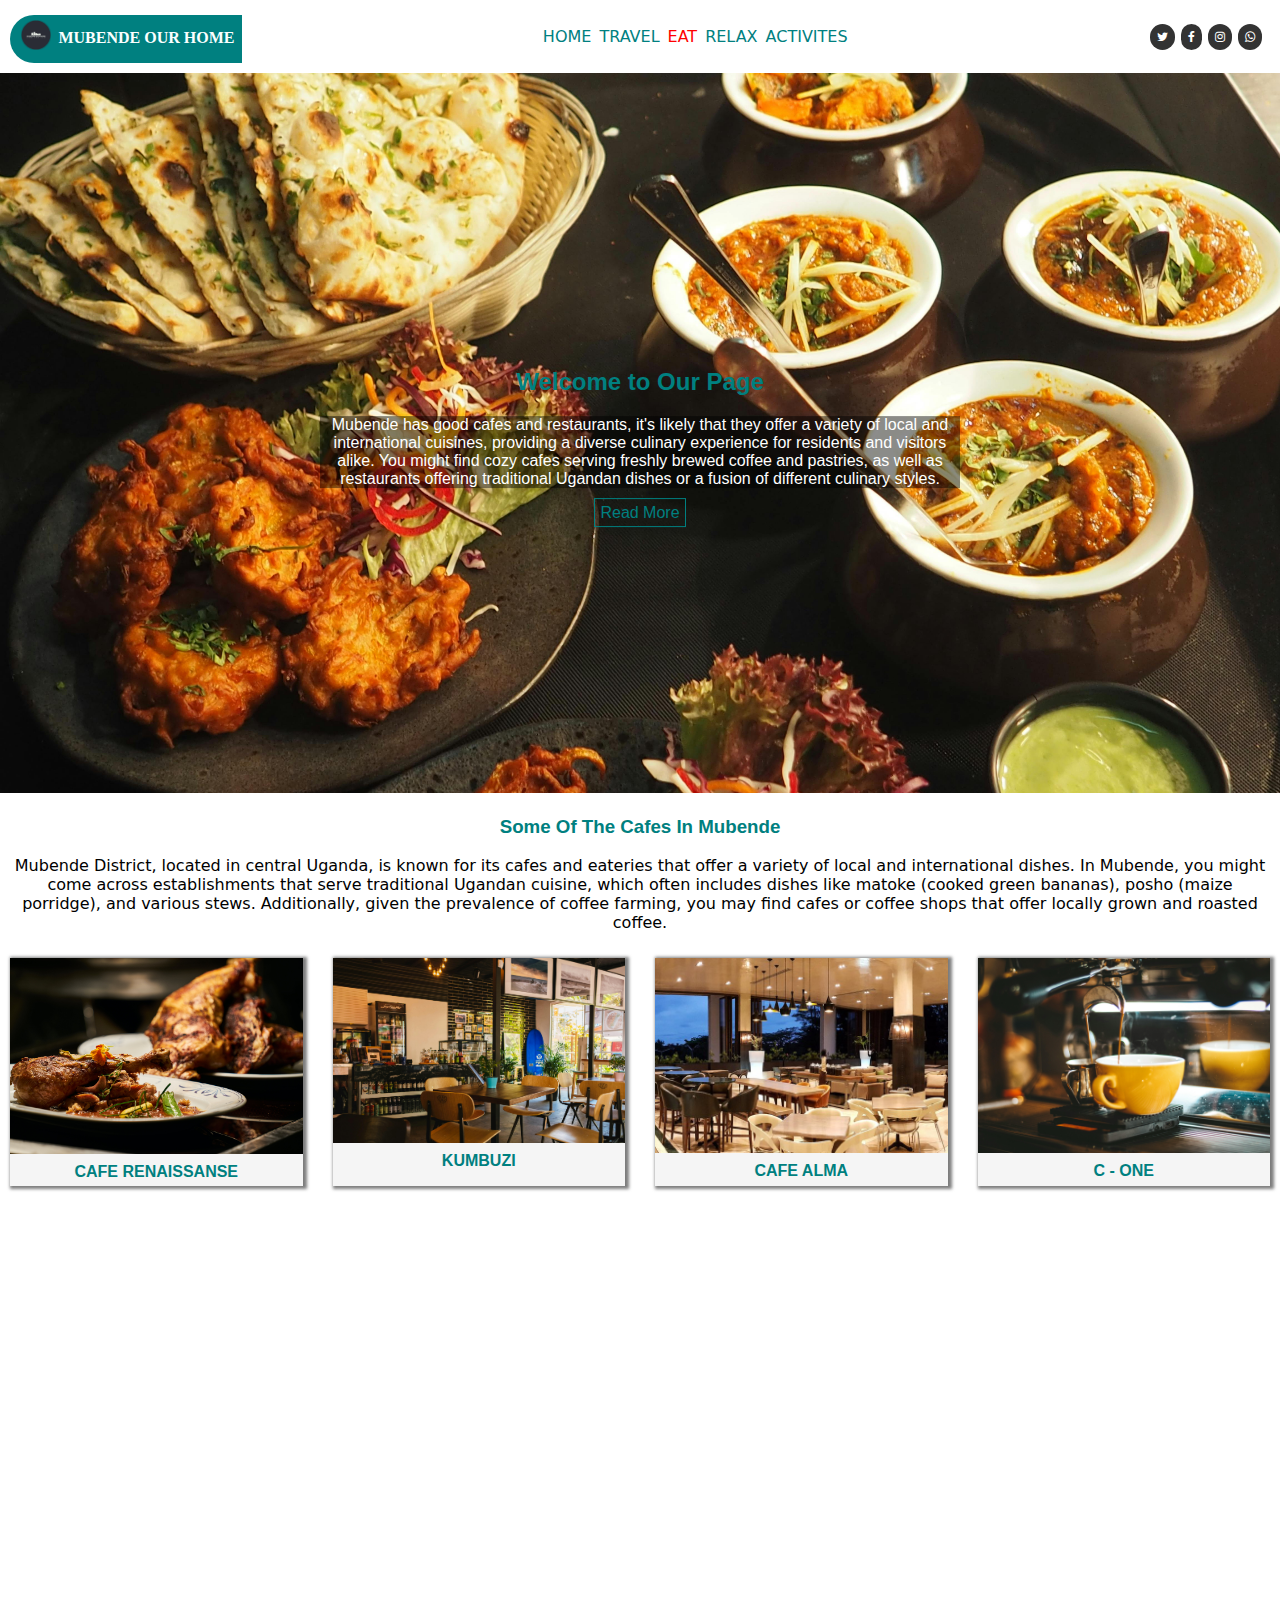
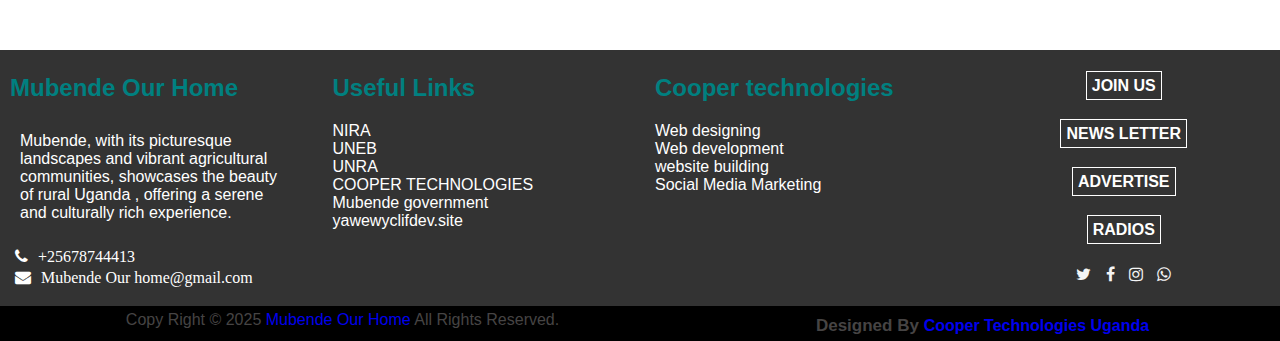
<file: eat.html>
<!DOCTYPE html>
<html lang="en">
<head>
    <meta charset="UTF-8">
    <meta http-equiv="X-UA-Compatible" content="IE=edge">
    <meta name="viewport" content="width=device-width, initial-scale=1.0">
    <link rel="stylesheet" href="https://cdnjs.cloudflare.com/ajax/libs/font-awesome/4.7.0/css/font-awesome.min.css">
    <meta name="keywords" content="yawe wyclif , mubende uganda , vist uganda , vist rwanda, cooper technologies , uganda , nakayima tree ,queen elizabeth national game park , uganda tourism,mubende news , tourism attractions in mubende, hotels in mubende , restuarants in mubende ,">
    <link rel="icon" type="image/x-icon" href="MUBENDE PICS/mubende-our-home-high-resolution-logo-transparent.png">
    <link href="https://fonts.googleapis.com/icon?family=Material+Icons" rel="stylesheet">
    <link rel="preconnect" href="https://fonts.googleapis.com">
<link rel="preconnect" href="https://fonts.gstatic.com" crossorigin>
<link href="https://fonts.googleapis.com/css2?family=Exo:ital,wght@0,100..900;1,100..900&display=swap" rel="stylesheet">
    <link rel="stylesheet" href="eat.css">
    <title>Vist Mubende/Resturants and Cafes in Mubende</title>
</head>
<body>
    <div class="all-cont">
    <div class="container">
        <div  class="logo">
         <a href="index.html"><img src="MUBENDE PICS/mubende-our-home-high-resolution-logo-transparent.png" alt="mubende"></a>
         <h2>MUBENDE OUR HOME</h2>
        </div> 
    
        <div class="nav-bar">
            <ul>
                    <li><a href="index.html">HOME</a></li>
                    <li><a href="travel.html">TRAVEL</a></li>
                    <li><a href="eat.html" style="color: red;">EAT</a></li>
                    <li><a href="relax.html">RELAX</a></li>
                    <li><a href="act.html">ACTIVITES</a></li>
            </ul>
        </div>
        <div class="social">
                <ul>
                        <li><a href="#" alt="twitter" class="fa fa-twitter"></a></li>
                        <li><a href="#" alt="facebook" class="fa fa-facebook"></a></li>
                        <li><a href="#" alt="instagram" class="fa fa-instagram"></a></li>
                        <li><a href="" class="fa fa-whatsapp"></a></li>
                </ul>
        </div>
       </div>

           
            <div class="eat-img-cont">
                    <div class="eat-img">
                        <img src="MUBENDE PICS/eating.jpg" alt="Reaturant image">
                            <div class="img-con">
                                <h2>Welcome to Our Page</h2>
                                <p>Mubende has good cafes and restaurants, it's likely that they offer a variety of local and international cuisines, providing a diverse culinary experience for residents and visitors alike. You might find cozy cafes serving freshly brewed coffee and pastries, as well as restaurants offering traditional Ugandan dishes or a fusion of different culinary styles.
                                </p>
                            <a class="btn" href="#">Read More</a>
                            </div>                                 
                    </div>
           </div>
       </div>
        <div class="mubende-cafes">
            <h3>Some Of The Cafes In Mubende</h3>
            <p>Mubende District, located in central Uganda, is known for its  cafes and eateries that offer a variety of local and international dishes.
             In Mubende, you might come across establishments that serve traditional Ugandan cuisine, which often includes dishes like matoke (cooked green bananas), posho (maize porridge), and various stews. Additionally, given the prevalence of coffee farming, you may find cafes or coffee shops that offer locally grown and roasted coffee.</p>
        </div>

       <div class="eat-con-fluid">
         
        <div class="cafe">
            <img src="MUBENDE PICS/cafe res.jpg" alt="cafe reslianssance">
            <div class="coffee-cont">
                <p>Its Located On Main Street Opposite  Stanbic Bank</p>
                <br>
                <a href="#">More</a>
            </div>
            <h2>CAFE RENAISSANSE</h2>
        </div>

        

        <div class="cafe">
            <img src="MUBENDE PICS/kumbuzi mubende (2).jpg" alt="kumbuzi resturant">
            <div class="coffee-cont">
                <p>Its  Located On Main Street </p>
                <br>
                <a href="#">More</a>
            </div>
            <h2>KUMBUZI </h2>
        </div>

        <div class="cafe">
            <img src="MUBENDE PICS/cafejavas-entebbe.jpg" alt="aaa">
            <div class="coffee-cont">
                <p>Its Located Along Kakumiro Road Near LK Filling Station</p>
                <br>
                <a href="#">More</a>
            </div>
            <h2>CAFE ALMA</h2>
        </div>

        <div class="cafe">
            <img src="MUBENDE PICS/coffee.jpg" alt="C One">
            <div class="coffee-cont">
                <p>Its Located On Club One Near Kasaana Play Ground</p>
                <br>
                <a href="#">More</a>
            </div>
            <h2>C - ONE</h2>
        </div>
        </div>

        <div class="google-maps">
            <iframe src="https://www.google.com/maps/embed?pb=!1m16!1m12!1m3!1d15958.504320165564!2d31.377234997245395!3d0.5624514409126906!2m3!1f0!2f0!3f0!3m2!1i1024!2i768!4f13.1!2m1!1scafes%20in%20mubende!5e0!3m2!1sen!2sug!4v1710151019577!5m2!1sen!2sug" width="600" height="450" style="border:0;" allowfullscreen="" loading="lazy" referrerpolicy="no-referrer-when-downgrade" class="iflame"></iframe>
        </div>

    <div id="google_translate_element"></div>
      <script>
     function googleTranslateElementInit() {
        new google.translate.TranslateElement({pageLanguage: 'en'}, 'google_translate_element');
    }
    </script>
      <script src="//translate.google.com/translate_a/element.js?cb=googleTranslateElementInit"></script>

       <footer>
        <div class="footer-content">

               <div class="footer-contact">
                   <h2>Mubende Our Home</h2>                  
                      <p>
                       Mubende, with its picturesque landscapes and vibrant agricultural communities, showcases the beauty of rural Uganda
                       , offering a serene and culturally rich experience.
                      </p>

                      <ul>
                        <li>
                             <a href="tel:+256787444413"  class="fa fa-phone"><span>+25678744413</span></a>
                             <a href=""  class="fa fa-envelope"><span>Mubende Our home@gmail.com</span></a>
                        </li>
                      </ul>

               </div>

               <div class="footer-links">
                   <h2>Useful Links</h2>
                   <ul>
                       <li><a href="https://www.nira.go.ug/home" target="_blank">NIRA</a></li>
                       <li><a href="https://uneb.ac.ug/" target="_blank">UNEB</a></li>
                       <li><a href="https://online.unra.go.ug/" target="_blank">UNRA</a></li>
                       <li><a href="https://coopertechnologiesuganda.com/" target="_blank">COOPER TECHNOLOGIES</a></li>
                       <li><a href="https://mubende.go.ug/" target="_blank">Mubende government</a></li>
                       <li><a href="https://yawewyclifdev.site/" target="_blank">yawewyclifdev.site</a></li>
                   </ul>
               </div>


               <div class="cooper">
                   <h2>Cooper technologies</h2>
                    <ul>
                        <li><a href="#">Web designing</a></li>
                       <li><a href="#">Web development</a></li>
                       <li><a href="#">website building</a></li>
                       <li><a href="#">Social Media Marketing</a></li>
                    </ul>   

               </div> 

               <div class="footer-get-in-touch">
               
                      <h2><a href="#">JOIN US</a></h2>
                      <h2><a href="#">NEWS LETTER</a></h2>
                      <h2><a href="#">ADVERTISE</a></h2>
                      <h2><a href="https://streema.com/radios/Mubende" target="_blank">RADIOS</a></h2>

                   <div class="social-get-in-touch">
                       <ul>
                               <li><a href="#" alt="twitter" class="fa fa-twitter" ></a></li>
                               <li><a href="#" alt="facebook" class="fa fa-facebook"></a></li>
                               <li><a href="#" alt="instagram" class="fa fa-instagram"></a></li>
                               <li><a href="" class="fa fa-whatsapp"></a></li>
                       </ul>
                   </div>
               </div>

        </div>
    </footer>

    <div class="copy">
        <div class="copy-con">
             <p>Copy Right &copy; 2025  <a href="index.html">Mubende Our Home</a> All  Rights Reserved.</p>
        </div>
        <div class="design">
                <h2>Designed By   <a href="coopertechnologies.com" target="_blank">Cooper Technologies Uganda</a></h2>
        </div>
     </div>

</body>
</html>
</file>
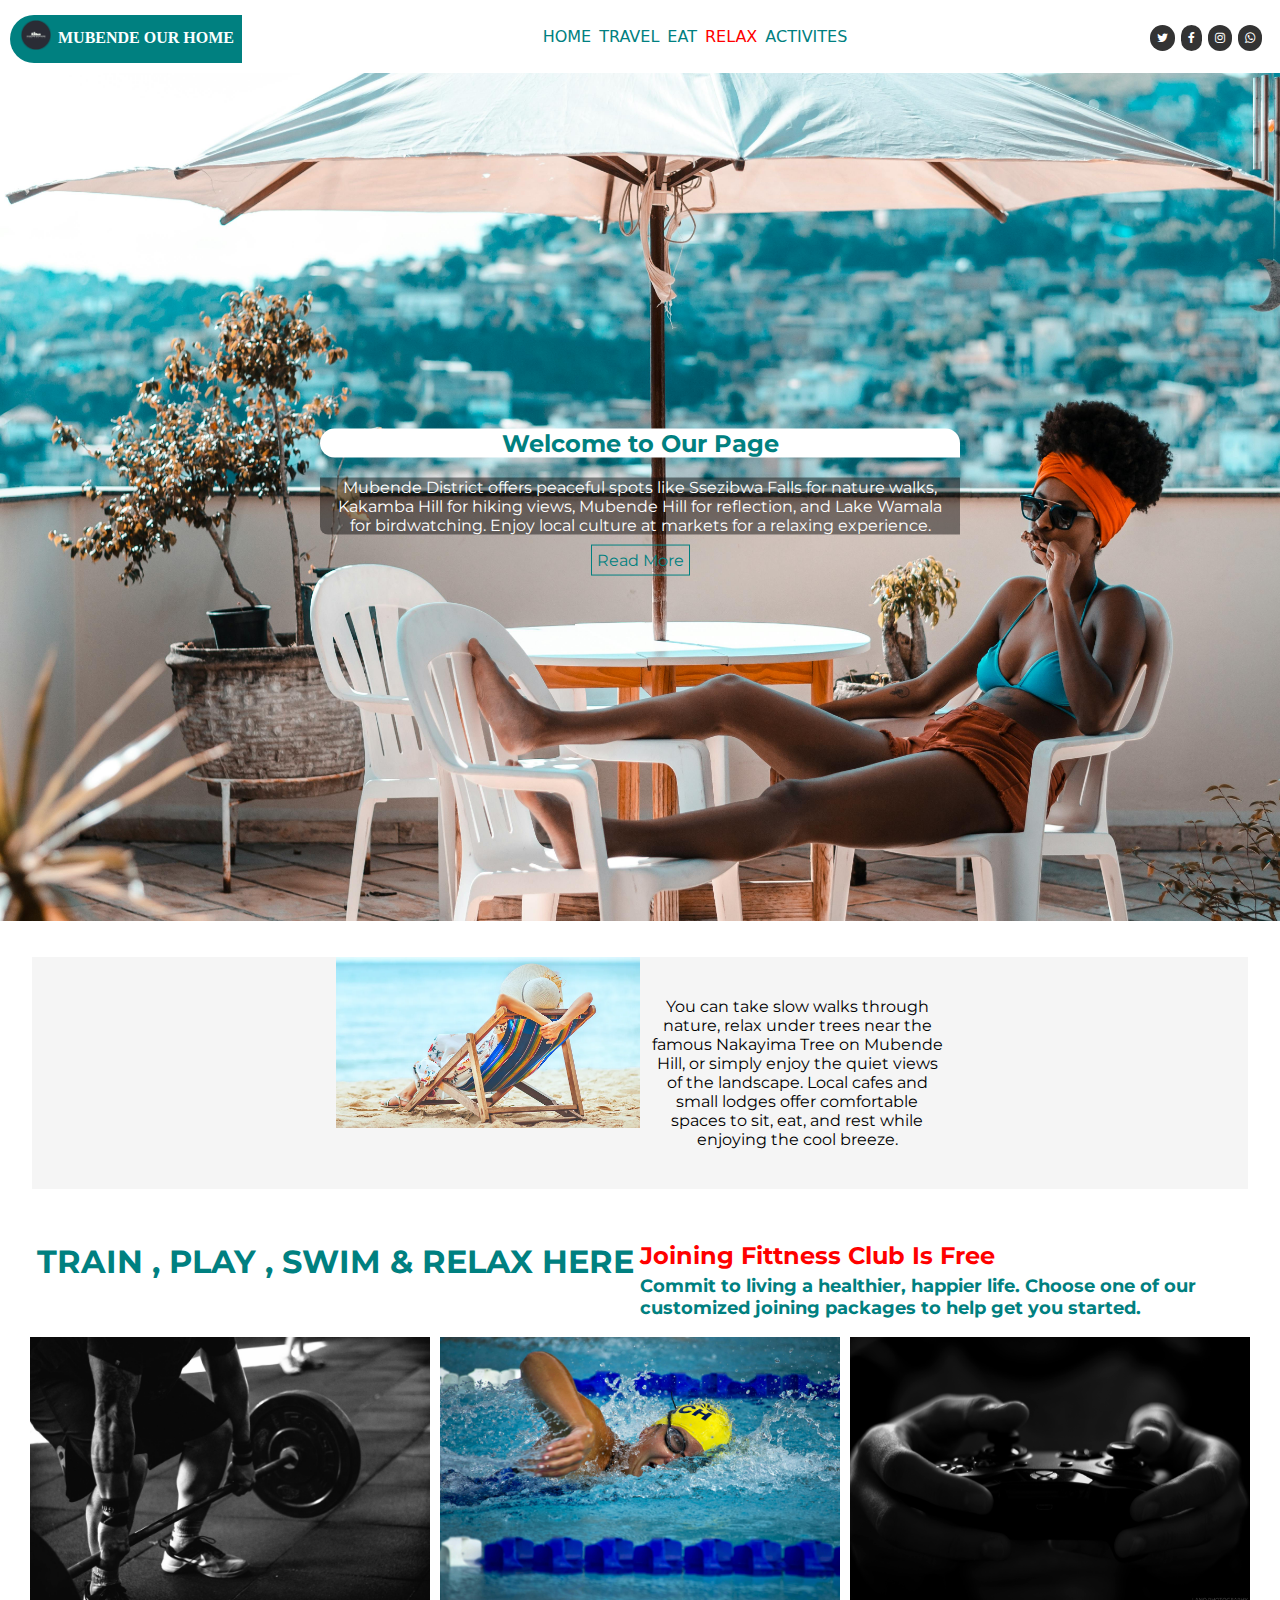
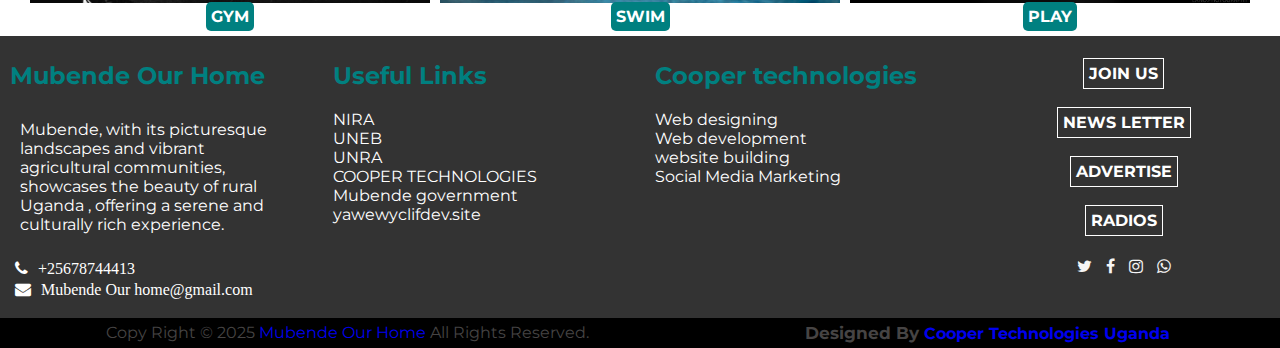
<file: relax.html>
<!DOCTYPE html>
<html lang="en">
<head>
    <meta charset="UTF-8">
    <meta http-equiv="X-UA-Compatible" content="IE=edge">
    <meta name="viewport" content="width=device-width, initial-scale=1.0">
    <link rel="preconnect" href="https://fonts.googleapis.com">
<link rel="preconnect" href="https://fonts.gstatic.com" crossorigin>
<link href="https://fonts.googleapis.com/css2?family=Merriweather:ital,opsz,wght@0,18..144,300..900;1,18..144,300..900&family=Montserrat:ital,wght@0,100..900;1,100..900&family=Sorts+Mill+Goudy:ital@0;1&display=swap" rel="stylesheet">
    <link rel="stylesheet" href="https://cdnjs.cloudflare.com/ajax/libs/font-awesome/4.7.0/css/font-awesome.min.css">
    <meta name="keywords" content="yawe wyclif , mubende uganda , vist uganda , vist rwanda, cooper technologies , uganda , nakayima tree ,queen elizabeth national game park , uganda tourism,mubende news , tourism attractions in mubende, hotels in mubende , restuarants in mubende ,">
    <meta name="author" content="yawe wyclif">
    <meta name="description"  content="tourism attractions in mubende">
    <link rel="preconnect" href="https://fonts.googleapis.com">
<link rel="preconnect" href="https://fonts.gstatic.com" crossorigin>
<link href="https://fonts.googleapis.com/css2?family=Exo:ital,wght@0,100..900;1,100..900&display=swap" rel="stylesheet">
    <link rel="icon" type="image/x-icon" href="MUBENDE PICS/mubende-our-home-high-resolution-logo-transparent.png">
    <link href="https://fonts.googleapis.com/icon?family=Material+Icons" rel="stylesheet">
    <link rel="stylesheet" href="relax.css">
    <title>RELAX</title>
</head>
<body>
    <div class="all-cont">
    <div class="container">
        <div  class="logo">
         <a href="index.html"><img src="MUBENDE PICS/mubende-our-home-high-resolution-logo-transparent.png" alt="mubende"></a>
         <h2>MUBENDE OUR HOME</h2>
        </div> 
    
        <div class="nav-bar">
            <ul>
                    <li><a href="index.html">HOME</a></li>
                    <li><a href="travel.html" >TRAVEL</a></li>
                    <li><a href="eat.html">EAT</a></li>
                    <li><a href="relax.html" style="color: red;">RELAX</a></li>
                    <li><a href="act.html">ACTIVITES</a></li>
            </ul>
        </div>
        <div class="social">
                <ul>
                        <li><a href="#" alt="twitter" class="fa fa-twitter"></a></li>
                        <li><a href="#" alt="facebook" class="fa fa-facebook"></a></li>
                        <li><a href="#" alt="instagram" class="fa fa-instagram"></a></li>
                        <li><a href="" class="fa fa-whatsapp"></a></li>
                </ul>
        </div>
       </div>

           
            <div class="eat-img-cont">
                    <div class="eat-img">
                        <img src="MUBENDE PICS/pexels-nappy-1154638.jpg" alt="Relax">
                            <div class="img-con">
                                <h2 >Welcome to Our Page</h2>
                                <p>
                                    Mubende District offers peaceful spots like Ssezibwa Falls for nature walks, Kakamba Hill for hiking views, Mubende Hill for reflection, and Lake Wamala for birdwatching. Enjoy local culture at markets for a relaxing experience.
                                </p>
                            <a class="btn" href="#">Read More</a>
                            </div>                                 
                    </div>
           </div>
       </div>
        <div class="relax-con">
            <div></div>
               <div class="relax-img">
                 <img src="MUBENDE PICS/Relax.webp">
               </div>
               <div class="relax-cont">
                   <p>You can take slow walks through nature, relax under trees near the famous 
                       Nakayima Tree on Mubende Hill, or simply enjoy the quiet views of the landscape.
                       Local cafes and small lodges offer comfortable spaces to sit, eat, and rest while enjoying the cool breeze.</p>
               </div>
               <div></div>
        </div>
        <div class="relax-page-content">
            <div class="rel-page-con">
                <h1>TRAIN , PLAY , SWIM & RELAX HERE</h1>
            </div>

            <div class="rel-page-fee">
                <h2>Joining Fittness Club Is Free</h2>
                <p>Commit to living a healthier, happier life. Choose one of our customized joining packages to help get you started.</p>
            </div>
        </div>
            <div class="relax-page-images">
                <div class="page-img"><img src="MUBENDE PICS/gym.jpg"><a >GYM</a></div>
                <div class="page-img"> <img src="MUBENDE PICS/swim.jpg"><a >SWIM</a></div>
                <div class="page-img"> <img src="MUBENDE PICS/play.jpg"><a >PLAY</a></div>
            </div>
        
       

       <footer>
        <div class="footer-content">

               <div class="footer-contact">
                   <h2>Mubende Our Home</h2>                  
                      <p>
                       Mubende, with its picturesque landscapes and vibrant agricultural communities, showcases the beauty of rural Uganda
                       , offering a serene and culturally rich experience.
                      </p>

                      <ul>
                        <li>
                             <a href="tel:+256787444413"  class="fa fa-phone"><span>+25678744413</span></a>
                             <a href=""  class="fa fa-envelope"><span>Mubende Our home@gmail.com</span></a>
                        </li>
                      </ul>

               </div>

               <div class="footer-links">
                   <h2>Useful Links</h2>
                   <ul>
                       <li><a href="https://www.nira.go.ug/home" target="_blank">NIRA</a></li>
                       <li><a href="https://uneb.ac.ug/" target="_blank">UNEB</a></li>
                       <li><a href="https://online.unra.go.ug/" target="_blank">UNRA</a></li>
                       <li><a href="https://coopertechnologiesuganda.com/" target="_blank">COOPER TECHNOLOGIES</a></li>
                       <li><a href="https://mubende.go.ug/" target="_blank">Mubende government</a></li>
                       <li><a href="https://yawewyclifdev.site/" target="_blank">yawewyclifdev.site</a></li>
                   </ul>
               </div>


               <div class="cooper">
                   <h2>Cooper technologies</h2>
                    <ul>
                        <li><a href="#">Web designing</a></li>
                       <li><a href="#">Web development</a></li>
                       <li><a href="#">website building</a></li>
                       <li><a href="#">Social Media Marketing</a></li>
                    </ul>   

               </div>

               <div class="footer-get-in-touch">
               
                      <h2><a href="#">JOIN US</a></h2>
                      <h2><a href="#">NEWS LETTER</a></h2>
                      <h2><a href="#">ADVERTISE</a></h2>
                      <h2><a href="https://streema.com/radios/Mubende"  target="_blank">RADIOS</a></h2>

                   <div class="social-get-in-touch">
                       <ul>
                               <li><a href="#" alt="twitter" class="fa fa-twitter" ></a></li>
                               <li><a href="#" alt="facebook" class="fa fa-facebook"></a></li>
                               <li><a href="#" alt="instagram" class="fa fa-instagram"></a></li>
                               <li><a href="" class="fa fa-whatsapp"></a></li>
                       </ul>
                   </div>
               </div>

        </div>
    </footer>

    <div class="copy">
        <div class="copy-con">
             <p>Copy Right &copy; 2025   <a href="index.html">Mubende Our Home</a> All  Rights Reserved.</p>
        </div>
        <div class="design">
                <h2>Designed By   <a href="coopertechnologies.com" target="_blank">Cooper Technologies Uganda</a></h2>
        </div>
     </div>

</body>
</html>
</file>
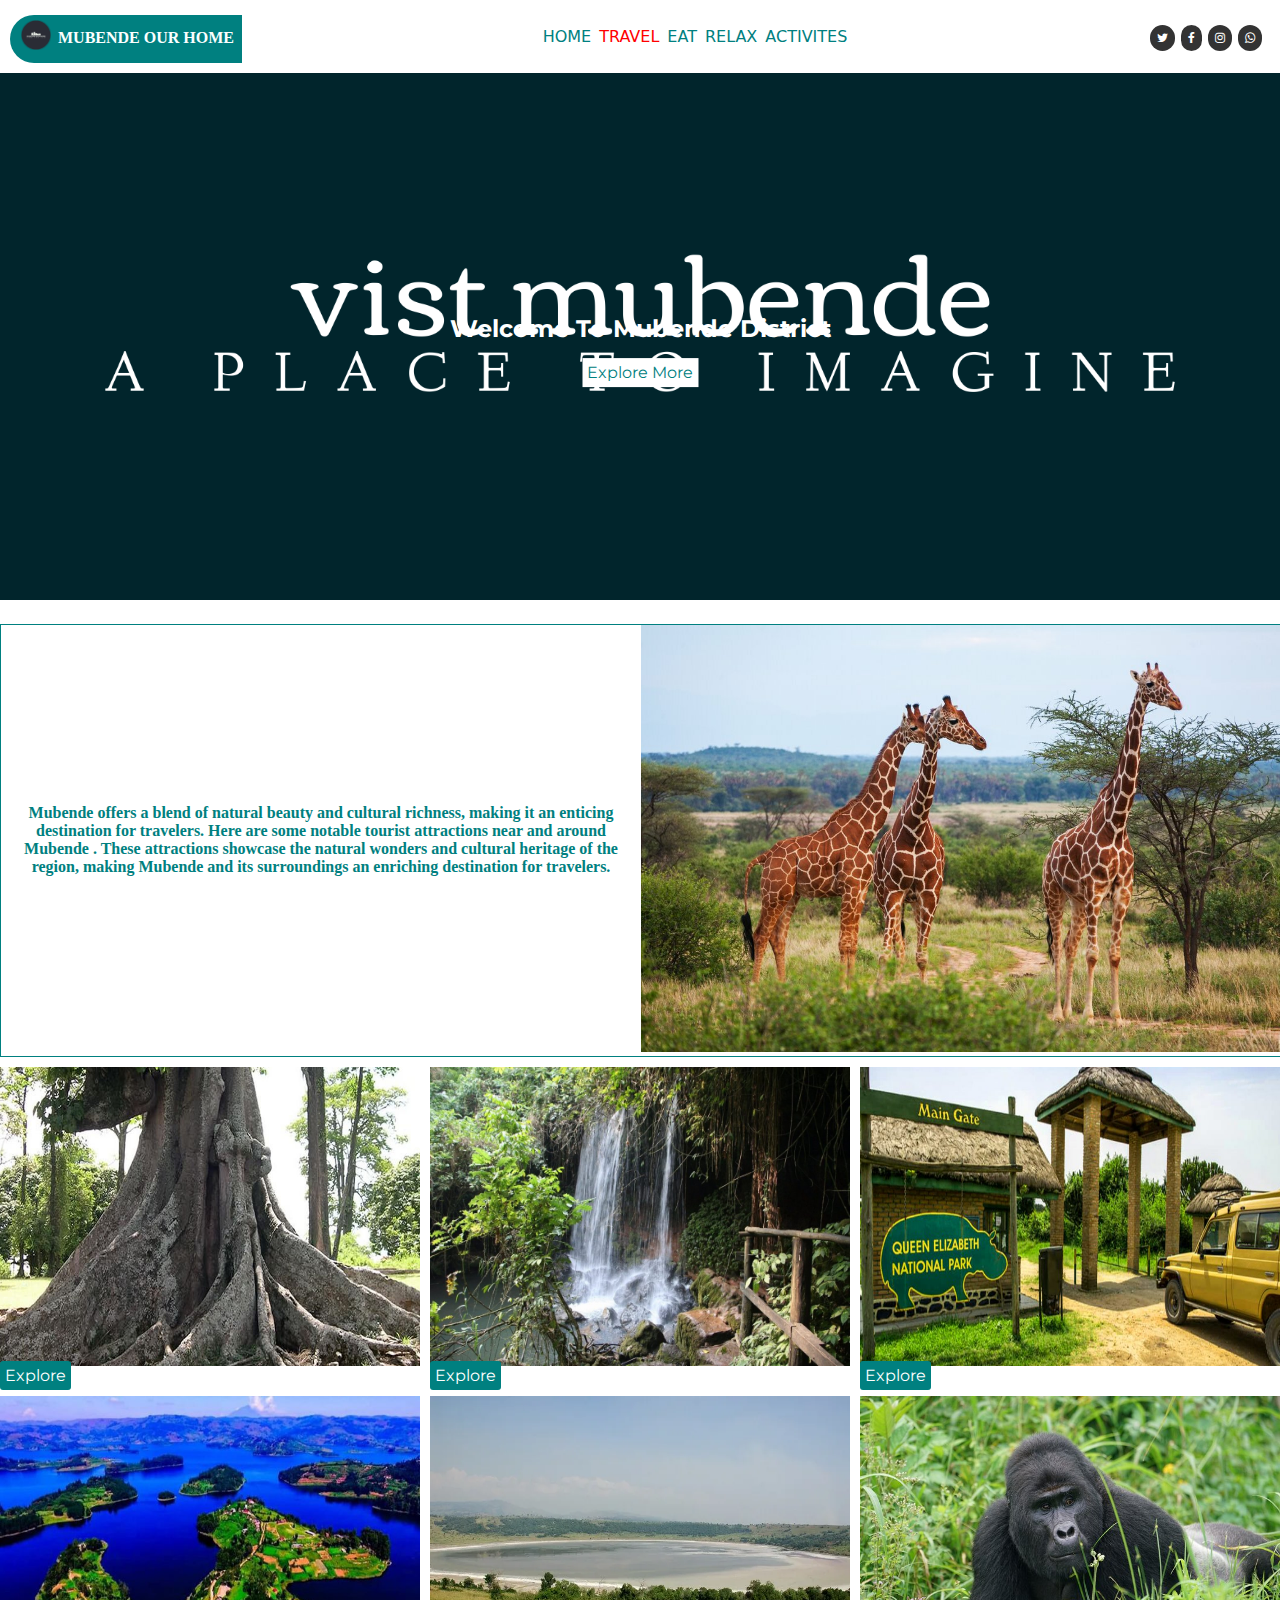
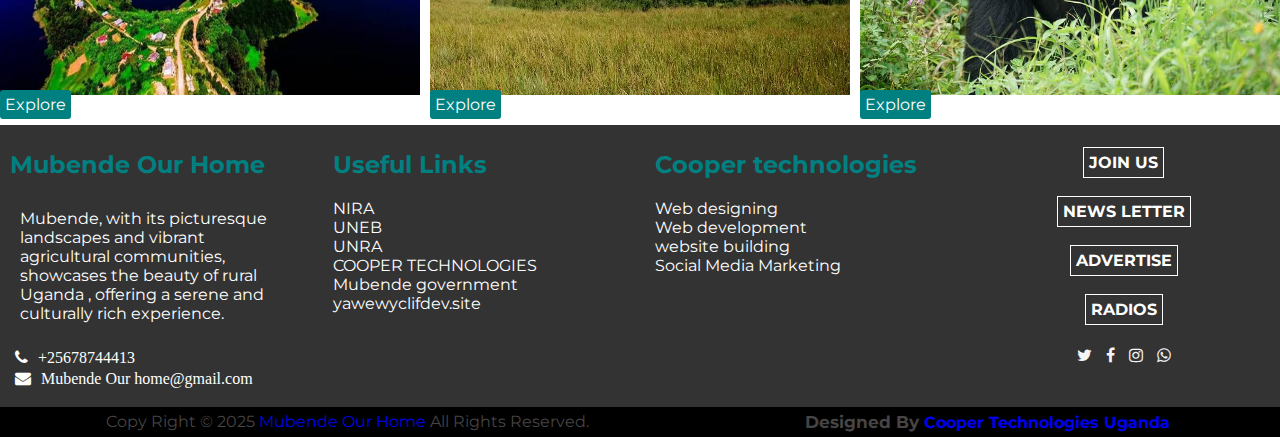
<file: travel.html>
<!DOCTYPE html>
<html lang="en">
<head>
    <meta charset="UTF-8">
    <meta http-equiv="X-UA-Compatible" content="IE=edge">
    <meta name="viewport" content="width=device-width, initial-scale=1.0">
    <link rel="stylesheet" href="https://cdnjs.cloudflare.com/ajax/libs/font-awesome/4.7.0/css/font-awesome.min.css">
    <link rel="preconnect" href="https://fonts.googleapis.com">
<link rel="preconnect" href="https://fonts.gstatic.com" crossorigin>
<link href="https://fonts.googleapis.com/css2?family=Merriweather:ital,opsz,wght@0,18..144,300..900;1,18..144,300..900&family=Montserrat:ital,wght@0,100..900;1,100..900&family=Sorts+Mill+Goudy:ital@0;1&display=swap" rel="stylesheet">
    <meta name="keywords" content="yawe wyclif , mubende uganda , vist uganda , vist rwanda, cooper technologies , uganda , nakayima tree ,queen elizabeth national game park , uganda tourism,mubende news , tourism attractions in mubende, hotels in mubende , restuarants in mubende ,">
    <link rel="icon" type="image/x-icon" href="MUBENDE PICS/mubende-our-home-high-resolution-logo-transparent.png">
    <link rel="preconnect" href="https://fonts.googleapis.com">
<link rel="preconnect" href="https://fonts.gstatic.com" crossorigin>
<link href="https://fonts.googleapis.com/css2?family=Exo:ital,wght@0,100..900;1,100..900&display=swap" rel="stylesheet">
    <link href="https://fonts.googleapis.com/icon?family=Material+Icons" rel="stylesheet">
    <link rel="stylesheet" href="travel.css">
    <title>Vist Mubende/TRAVEL</title>
</head>
<body>
    <div class="all-cont">
    <div class="container">
        <div  class="logo">
         <a href="index.html"><img src="MUBENDE PICS/mubende-our-home-high-resolution-logo-transparent.png" alt="mubende"></a>
         <h2>MUBENDE OUR HOME</h2>
        </div> 
    
        <div class="nav-bar">
            <ul>
                    <li><a href="index.html">HOME</a></li>
                
                    <li><a href="travel.html"  style="color: red;">TRAVEL</a></li>
                    <li><a href="eat.html">EAT</a></li>
                    <li><a href="relax.html">RELAX</a></li>
                    <li><a href="act.html">ACTIVITES</a></li>
            </ul>
        </div>
        <div class="social">
                <ul>
                        <li><a href="#" alt="twitter" class="fa fa-twitter"></a></li>
                        <li><a href="#" alt="facebook" class="fa fa-facebook"></a></li>
                        <li><a href="#" alt="instagram" class="fa fa-instagram"></a></li>
                        <li><a href="" class="fa fa-whatsapp"></a></li>
                </ul>
        </div>
       </div>

           
            <div class="eat-img-cont">
                    <div class="eat-img">
                        <img src="MUBENDE PICS/cover.png" alt="Reaturant image">
                            <div class="img-con">
                                <h2>Welcome To Mubende District</h2>
                            <a class="btn" href="#">Explore More</a>
                            </div>                                 
                    </div>

                <div class="mubende-tour">
                    <p>
                        Mubende offers a blend of natural beauty and cultural richness, making it an enticing destination for travelers. Here are some notable tourist attractions near and around Mubende . These attractions showcase the natural wonders and cultural heritage of the region, making Mubende and its surroundings an enriching destination for travelers.
                    </p>
                    <div class="mubende-tour-image">
                        <img src="MUBENDE PICS/giraffe.jpg">
                    </div>
                </div>    
                
           </div>
       </div>
      
       <div class="dest-cont">
        <div class="destinations">
            <img src="MUBENDE PICS/nakayima tree.jpg" class="image">    
            <div class="overlay">Nakayima Tree</div>
            <div class="read-more"><a href="https://www.habariugandatours.com/nakayima-tree-facts-about-the-historic-tree/">Explore</a></div>
       </div>
      

        <div class="destinations">
            <img src="MUBENDE PICS/Nyakasura-waterfall-tripadvisor-1024x684.jpg" class="image">    
            <div class="overlay">Amabeere Caves  Fortportal</div>
            <div class="read-more"><a href="https://www.insidekibaleforestnationalpark.com/amabeere-ga-nyinamwiru-caves.html">Explore</a></div>
        </div>
   
      <div class="destinations">
            <img src="MUBENDE PICS/katunguru-gate-1024x495.jpg" class="image">    
            <div class="overlay">Queen Elizabeth National Game park</div>
            <div class="read-more"><a href="https://www.queenelizabethnationalpark.com/">Explore</a></div>
        </div>

        <div class="destinations">
            <img src="MUBENDE PICS/lake-bunyonyi-696x437.jpg" class="image">    
            <div class="overlay">Lake Bunyonyi</div>
            <div class="read-more"><a href="https://www.bunyonyi.org/">Explore</a></div>
        </div>

        <div class="destinations">
            <img src="MUBENDE PICS/lake-katwe.webp" class="image">    
            <div class="overlay">Lake Katwe</div>
            <div class="read-more"><a href="">Explore</a></div>
        </div>

        <div class="destinations">
            <img src="MUBENDE PICS/gollilars.jpg" class="image">    
            <div class="overlay">Bugooli Adventures</div>
            <div class="read-more"><a href="https://www.bugoliadventures.com/">Explore</a></div>
        </div>
    </div>

    <div id="google_translate_element"></div>
      <script>
     function googleTranslateElementInit() {
        new google.translate.TranslateElement({pageLanguage: 'en'}, 'google_translate_element');
    }
    </script>
      <script src="//translate.google.com/translate_a/element.js?cb=googleTranslateElementInit"></script>
    
       <footer>
        <div class="footer-content">

               <div class="footer-contact">
                   <h2>Mubende Our Home</h2>                  
                      <p>
                       Mubende, with its picturesque landscapes and vibrant agricultural communities, showcases the beauty of rural Uganda
                       , offering a serene and culturally rich experience.
                      </p>

                      <ul>
                        <li>
                             <a href="tel:+256787444413"  class="fa fa-phone"><span>+25678744413</span></a>
                             <a href=""  class="fa fa-envelope"><span>Mubende Our home@gmail.com</span></a>
                        </li>
                      </ul>

               </div>

               <div class="footer-links">
                   <h2>Useful Links</h2>
                   <ul>
                       <li><a href="https://www.nira.go.ug/home" target="_blank">NIRA</a></li>
                       <li><a href="https://uneb.ac.ug/" target="_blank">UNEB</a></li>
                       <li><a href="https://online.unra.go.ug/" target="_blank">UNRA</a></li>
                       <li><a href="https://coopertechnologiesuganda.com/" target="_blank">COOPER TECHNOLOGIES</a></li>
                       <li><a href="https://mubende.go.ug/" target="_blank">Mubende government</a></li>
                       <li><a href="https://yawewyclifdev.site/" target="_blank">yawewyclifdev.site</a></li>
                   </ul>
               </div>


               <div class="cooper">
                   <h2>Cooper technologies</h2>
                    <ul>
                        <li><a href="#">Web designing</a></li>
                       <li><a href="#">Web development</a></li>
                       <li><a href="#">website building</a></li>
                       <li><a href="#">Social Media Marketing</a></li>
                    </ul>   

               </div>

               <div class="footer-get-in-touch">
               
                      <h2><a href="#">JOIN US</a></h2>
                      <h2><a href="#">NEWS LETTER</a></h2>
                      <h2><a href="#">ADVERTISE</a></h2>
                      <h2><a href="https://streema.com/radios/Mubende"  target="_blank">RADIOS</a></h2>

                   <div class="social-get-in-touch">
                       <ul>
                               <li><a href="#" alt="twitter" class="fa fa-twitter" ></a></li>
                               <li><a href="#" alt="facebook" class="fa fa-facebook"></a></li>
                               <li><a href="#" alt="instagram" class="fa fa-instagram"></a></li>
                               <li><a href="" class="fa fa-whatsapp"></a></li>
                       </ul>
                   </div>
               </div>

        </div>
    </footer>

    <div class="copy">
        <div class="copy-con">
             <p>Copy Right &copy; 2025   <a href="index.html">Mubende Our Home</a> All  Rights Reserved.</p>
        </div>
        <div class="design">
                <h2>Designed By   <a href="coopertechnologies.com" target="_blank">Cooper Technologies Uganda</a></h2>
        </div>
     </div>

</body>
</html>
</file>
<file: style.css>
body{
    text-align: center;
    margin: 0;
      font-family: "Montserrat", sans-serif;
      font-optical-sizing: auto;
    cursor: pointer;
}

.all-cont{
    margin-left: 4px;
    margin-right: 4px;
}

.container {
    background-color:white;
    box-shadow: 9px 12px 16px 5px rgba(0, 0, 0 ,0.4);
    position: sticky;
}
.container img{
    width: 100px;
}
.container h2{
    color:blue;
    font-weight: bold;
    margin: 3px;
    font-family: sans-serif;
}
.mubende{
    width: 100%;
}
.logo h2{
    color: rgb(251, 255, 255);
    font-size: 20px;
    font-family:cursive;
    font-weight: bold;
}
.logo{
    background-color: teal;
    padding: 5px;
    border-top-left-radius:50px ;
    border-bottom-left-radius: 50px;
}



.nav-bar ul li a,
.social ul li a{
    text-decoration: none;
    
}
.nav-bar ul li {
    padding: 1px;
    color: aliceblue;
    font-family: system-ui, -apple-system, BlinkMacSystemFont, 'Segoe UI', Roboto, Oxygen, Ubuntu, Cantarell, 'Open Sans', 'Helvetica Neue', sans-serif;
}
.nav-bar ul li a{
    color: teal;
    font-size: 16px;
}


.nav-bar ul li a .active  {
    color: red;
}

.nav-bar  li a:hover{
    color: red;
    transition: 0.5s;
    border-bottom: white 1px solid;
}
.nav-bar ul,
 .social ul {
    list-style: none;
    padding: 0; 
    margin: 5px;
}
    

.social ul{
    margin: 5px;
}

.social .fa:hover{
    opacity: 0.7;
}
.social ul  li a{
    color: white;
    font-size: 12px;
   background-color: #333;
    border-radius: 50px;
    font-weight: lighter;
    padding: 7px;
}


.social ul{
    display: flex;
    flex-direction: row;
    justify-content: center;
}
.social ul li {
    margin: 3px;
    font-size: 25px;
}


 
.image{
    width: 100%;
}

.image h2{
    color: rgb(39, 97, 121);
}
.image img{
    width: 100%;

}

.more p{
    cursor: pointer;
    margin: 5px;
    padding: 10px;
    font-size: 16px;
    color: #333;
    font-weight: bold;
}
.more p::first-letter{
    color: skyblue;
    font-size: 20px;
}

.temp{
    text-align: center;
    color: white;
    margin: 0;

    background-color: white;
}

.travel-con  {
    width: 100%;
    position: relative;
    text-align: center;
    cursor: pointer;
 
}
.travel-con img{
    width: 100%;

}
.travel-con p{
    position: absolute;
    top: 50%;
    left: 50%;
    transform: translate(-50%, -50%);
    cursor: pointer;
}
.travel-con p a{
    font-family: "Trirong", serif;
    font-weight: 100;
}
.travel-con img:hover{
    filter: blur(2px);
}
.travel-con p a{
    text-decoration: none;
    border: lightgrey 1px solid;
    padding: 10px;
    border-radius: 5px;
    color: aliceblue;
    font-family: 'Times New Roman', Times, serif ;
    cursor: pointer;
}
.travel-con p a:hover{
    color: black;
    background-color: lightgrey;
    transition: ease-in, 0.5s;
   box-shadow: 9px 12px 16px 5px rgba(0, 0, 0 ,0.4);
}

.hist{
background-color: whitesmoke;
}
.mub p{
 color: blue;
 font-weight: bold;
}

.act h2{
    color: white;
    background-color:red;
    margin: 0;
    padding: 20px;
}
.act-con{
    text-align: start;
    background-color: whitesmoke;
    padding: 20px;
}

.act-con .con-p span{
    font-weight: bold;
    font-size: 20px;
    margin-right: 5px;
    color: black;
}
.act-con .con-p a{
    text-transform: uppercase;
    margin-left: 20px;
    letter-spacing: 2px;
    font-weight: 500;
    color: black ;
    cursor: pointer;
    font-size: 16px;
    text-decoration: none;
}
.act-con .con-p a:hover{
    color: #333;
    opacity: 0.5;
    transition: 0.5s;
    box-shadow: 9px 12px 16px 5px rgba(0, 0, 0 ,0.4);
}
.ads{
    text-transform: uppercase;
    margin: 0;
    padding-top: 20px;
    padding-bottom: 20px;
    font-family: system-ui, -apple-system, BlinkMacSystemFont, 'Segoe UI', Roboto, Oxygen, Ubuntu, Cantarell, 'Open Sans', 'Helvetica Neue', sans-serif;

}

.news{
    width: 100%;
    background-color: white;
}
.news-con img{
    width: 100%;
}

.news-con h3 {
    padding-left: 10px;
    text-align: start;
    margin: 2px;
    font-family: 'Times New Roman', Times, serif;
    color: rgb(255, 17, 0);
}
.news-con p{
    text-align: start;
    padding-left: 10px;
    margin: 2px;
    font-family: Georgia, 'Times New Roman', Times, serif;
    opacity: 0.6;
    color: rgb(9, 8, 8);
}
.news-soc li, a{
    text-decoration: none;
    list-style: none;
    font-size: 13px;
    border-radius: 50px;
}
.news-soc li a{
    color: white;
    margin: 3px;
    padding: 5px;
    background-color: #333;
 }


.news-soc li a:hover{
    opacity: 0.7;

}

.news-soc{
    display:flex;
    margin-top: 5px;
    padding-bottom: 10px;
    margin-left: 10px;

}

.history{
    margin-top: 20px;
    width: 100%;
    background-color: white;
}
.hist-img img{
    width: 100%;
}

.hist-content h3{
    color: white;
    background-color: red;
    padding: 5px;
}
.hist-content h2{
    color: teal;
    background-color: white;
}

.hist-content p{
   padding:5px;
  
    font-family:
 system-ui, -apple-system, BlinkMacSystemFont, 'Segoe UI', Roboto, Oxygen, Ubuntu, Cantarell, 'Open Sans', 'Helvetica Neue', sans-serif;
}
.project-img{
    width: 100%;
}

.projects{
    background-color: teal;
}

.project-info p{
   padding:5px;
    font-family:system-ui, -apple-system, BlinkMacSystemFont, 'Segoe UI', Roboto, Oxygen, Ubuntu, Cantarell, 'Open Sans', 'Helvetica Neue', sans-serif;
}
.proj-con img{
    width: 100%;
}
.proj-con{
    width: 100%;
    position: relative;
    text-align: center;

}
.project-info h2{
    background-color: teal;
    color: white;
    padding-top: 5px;
    padding-bottom: 5px;
}
.proj-con p{
    position: absolute;
    bottom: 5%;
    left: 5%;
    transform: translate(-5%, -5%);
    background-color: whitesmoke;
     padding: 10px;
     background-color: purple;
     color: white;

}

.lang{
    background-color: red;
    color: white;
}

.lang h2{
    font-weight: 100;
}
.fest-con img{
    width: 100%;
}
.festival{
    background-color: white;
}
.fest-con p{
    background-color: red;
    color: white;
    padding-top: 5px;
    padding-bottom: 5px;
    text-transform: capitalize;
    margin-top: 0;
}
.hotel-con img{
    width: 100%;
}
.hotels{
    margin-top: 5px;
    padding-top: 10px;
    padding-bottom: 10px;
}

.hotel-con{
    margin-left: 5px;
    margin-right: 5px;
    background-color: white;
}

.sky-sports h2{
    color: red;
}
.hot{
margin-bottom: 2px;
color: white;
background-color: teal;
}
.hotels h4{
    color: white;
    background-color: teal;
    margin:0;
    padding: 3px;
}
.media h2{
    color: blueviolet;
}


.call-back{
    background-color: rgb(48, 48, 202);
    padding-bottom: 10px;
}

.call-back .input{
    border: none;
    padding: 5px;
}
.call-back .input-button{
    border: none;
    padding: 5px;
    font-weight: bold;
    border:none;
    background-color: white;
}
.call-back .input-button:hover{
    color: white;
    background-color: teal;
    transition: 0.5s;  
    border-radius: 0;

}

.call-back h2{
    color: white;
    margin-bottom: 5px;
}


.footer-content{
    color: white;
    width: 100%;
    background-color: #333;

}

.footer-contact ul li {
    text-decoration: none;
    list-style: none;
    text-align: start;
}

.footer-contact,
.cooper,
.footer-links{
    text-align: start;
    padding: 5px;
}

.footer-contact ul li  a{
    display: block;
    margin: 5px;
}

.footer-contact ul li span{
    margin-left: 10px;
}

.footer-links ul li, 
.footer-get-in-touch ul ,
.cooper ul li{
    text-decoration: none;
    list-style: none;
}

.footer-links ul,
.cooper ul,
.footer-get-in-touch ul,
.footer-contact ul {
    padding: 0;
}

.footer-links ul li a,
.cooper ul li a,
.footer-get-in-touch h2 a,
.footer-contact ul li a{
    color:white
}



.footer-links h2,
.cooper h2,
.footer-contact h2{
    color: teal;
}

.footer-get-in-touch h2 a{
    border: white solid 1px;
    border-radius: 0;
    padding:8px;
}
.footer-get-in-touch ul{
    margin: 0;
  }

.footer-get-in-touch h2 a:hover{
    border: none;
    transition: 0.5s;
    background-color: teal;
    border-radius: 0;
}

.cooper{
    text-align: start;
}

.footer-get-in-touch ul li{
    display: inline-block;
    margin: 5px;

}
.footer-get-in-touch ul li a{
    color: whitesmoke;
    cursor: pointer;
}

.footer-get-in-touch ul li a:hover{
    opacity: 0.7;
    border-radius: 0;
}
  

.copy{
    text-align: center;
    background-color: black;
}
.copy p{
    padding-top: 5px;
    margin: 0;
  }

  .copy-con a:hover{
    color: teal;
    transition: 0.5s;
  }
  

.copy-con p{
    color: rgb(70, 68, 68);
}
.design h2{
    color: rgb(70, 68, 68);
    margin: 0;
    padding: 5px;
    font-size: 17px;
}
.hotel-map h3{
    color: teal;
    width: 100%;
  }


.fa-comment {
    color: blue;
}
.fa-thumbs-up{
    color: red;
}
.media-platforms h1{
    color: white;
    background-color: teal;
    
}






@media(min-width:800px){
 

    .container{
        display: flex;
        flex-direction: row;
        flex-wrap: wrap;
        justify-content: space-between;
        padding: 10px;
    }
    
    .container img{
        display: inline-block;
        width: 30px;
        margin-left: 6px;
        vertical-align: bottom;
    }
    .container h2{
        display: inline-block;
    }
    .logo{
        margin-top: 5px;
    }
    .logo img{
        font-size: 20px;
    }
 .logo h2{
    font-size: 20px;
 }
    .nav-bar ul{
        display: flex;
        flex-direction: rows;
    }
    .nav-bar  li a{
        padding-left: 6px;
    }

    .nav-bar{
        justify-content: center;
    }
    .nav-bar  li a:hover{
        color: red;
        transition: 0.5s;
        border-bottom: white 2px solid;
    }
    .news .news-con{
        margin:10px ;
    }
    .container{
        display: flex;
        flex-direction: row;
        flex-wrap: wrap;
        justify-content: space-between;
        padding: 10px;
    }
    
    .container img{
        display: inline-block;
        width: 30px;
        margin-left: 6px;
        vertical-align: bottom;
    }
    .container h2{
        display: inline-block;
    }
    .logo{
        margin-top: 5px;
    }
    .logo img{
        font-size: 16px;
    }
 .logo h2{
    font-size: 16px;
 }
 .eat-img{
    position: relative;
    text-align: center;
  }

  .eat-img .img-con{
    position: absolute;
  }
  
.img-con{
  position: absolute;
  top:50%;
  left:50%;
  transform: translate( -50%, -50%);
}
.img-con p{
  color: white;
  padding-left: 10px;
  padding-right: 10px;
}



   .mubende{
    width: 100%;
    align-self: center;
    grid-column: 2 /3;
}
.mubende h2{
    font-size: 25px;
}
.mubende h2::first-letter{
    color: blue;
    font-size: 30px;
}
.image{
    width: 100%;
   position: relative;
}
.image h2{
    position: absolute;
    top: 50%;
}
.image h2{
    padding-left: 20px;
    padding-right: 20px;
    background-color: rgba(51, 51, 51, 0.473);
    color: white;
}
   .temp{
    display: grid;
    grid-template-columns: 1fr 1fr 1fr;
    grid-gap: 6px;
   }

   .news{
    display: grid;
    grid-template-columns: 1fr 1fr 1fr;
    grid-gap: 10px;
   
   }
   .news-con{
    box-shadow: 2px 1px 3px 2px rgba(0, 0, 0, 0.507) ;
   }

   .history{
    display: grid;
    grid-template-columns: repeat(2 ,1fr);
    margin-top: 30px;
    margin-bottom: 20px;
   }
   .hist-img{
    display: grid;
    grid-template-columns: repeat(4,1fr);
    padding: 20px;
    grid-gap: 4px;
   }
   .hist-img img:nth-child(2){
    align-self: center;
    grid-column: 3 / 5;
    grid-row: 1 / 3;
   }
   .hist-img img:nth-child(1){
    align-self: center;
    grid-column: 1 / 3;
   }
   .hist-img img:nth-child(3){
    align-self: center;
    grid-column: 1 / 2;
   }

   .hist-img img:nth-child(3){
    grid-column: 1 /3;
    grid-row: 2/4;
   }

    .hist-content{
        padding: 20px;
        align-self: center;
        text-align: start;
    }
    .hist-content h2{
        color: teal;
    }

   . hist-content p{

     Color:white;
} 
    .project-img{
        display: grid;
        grid-template-columns: repeat(3, 1fr);
        grid-gap: 5px;
        align-self: center;

    }
    .project-info{
        padding: 20px;
        align-self: center;
        background-color: white;
    }
    .projects{
        display: grid;
        grid-template-columns: repeat(2, 1fr);
    }

    .proj-con{
        border: 2px, teal;
    }
    .proj-con p{
        position: absolute;
       bottom: 8px;
       margin: 0;
      left: 16px;
    }
    .project-img .proj-con:nth-child(1){
        grid-column: 1 / 4;
    }
 
    .festive-con{
        display: grid;
        grid-template-columns: repeat(3, 1fr);
        grid-gap: 20px;
        padding-left: 100px;
        padding-right: 100px;
        margin-bottom: 50px;
    }
    
    .hotel-con img{
        width: 100%;
        
    }
    .hotels{
        display: grid;
        grid-template-columns: repeat(3,1fr);
        grid-gap: 5px;
        background-color:white;
        padding-left: 100px;
        padding-right:100px;
    }
    .hotels h4{
        color:t#333;
        margin:0;
        padding: 3px;
    }
    .hotel-con{
        margin-left: 5px;
        margin-right: 5px;
        background-color:white;
    }
 .hot{
    margin-bottom: 2px;
    color: white;
    background-color: teal;
 }

.footer-content{
    display: grid;
    grid-template-columns: 1fr 1fr 1fr 1fr;
    grid-gap: 10px;

   
}


.call-back h2{
    color: white;
    font-weight: 500;
    display: inline-block;
    margin-right: 100px;
}

.footer-contact p{
    padding: 10px;
}

.footer-contact{
    padding-left: 10px;
    padding-right: 10px;
}
.footer-links{
    padding-left: 10px;
    padding-right: 10px;
}

.footer-contact ul li span{
    margin-left: 10px;
}

.cooper{
    padding-left: 10px;
    padding-right: 10px;
}

.footer-get-in-touch{
    padding-left: 10px;
    padding-right: 10px;
}

.footer-links ul li :hover{
    opacity:0.7 ;
    border-radius:0;
    transition: 0.5s;
    border-bottom: teal solid 2px;
}
.cooper ul li a:hover{
    opacity:0.7 ;
    border-radius:0;
    transition: 0.5s;
    border-bottom: teal solid 2px  
}
.copy{
    display: flex;
    flex-direction: rows;
    justify-content: space-around;
}
.copy-con a,
.design a{
    font-size: 1rem;
}
.hotel-map h3{
    color: teal;
    width: 100%;
  }


}
</file>
<file: act.css>
body{
    text-align: center;
    margin: 0;
      font-family: "Montserrat", sans-serif;
  font-optical-sizing: auto;
}

.container {
    background-color:white;
    box-shadow: 9px 12px 16px 5px rgba(0, 0, 0 ,0.4);
    position: sticky;
}
.container img{
    width: 100px;
}
.container h2{
    color:blue;
    font-weight: bold;
    margin: 3px;
    font-family: sans-serif;
}
.container h2{
    color:blue;
    font-weight: bold;
    margin: 3px;
    font-family: sans-serif;
}
.mubende{
    width: 100%;
}
.mubende h2{
    color: #333;
    font-size: 16px;
}
.nav-bar ul li a,
.social ul li a{
    text-decoration: none;
    list-style: none;
    
}
.nav-bar ul li {
    padding: 1px;
    border-radius: 5px;
    color: aliceblue;
    font-family: system-ui, -apple-system, BlinkMacSystemFont, 'Segoe UI', Roboto, Oxygen, Ubuntu, Cantarell, 'Open Sans', 'Helvetica Neue', sans-serif;
}
.nav-bar  li a:hover{
    color: red;
    transition: 0.5s;
    border-bottom: teal solid 1px;
}
.nav-bar ul li a{
    color: teal;
}
.social ul{
    margin: 5px;
}

.nav-bar ul{
    list-style: none;
}

.social ul{
    list-style: none;
}

.social .fa:hover{
    opacity: 0.7;
}
.social ul  li a{
    color: white;
    font-size: 12px;
   background-color: #333;
    border-radius: 50px;
    font-weight: lighter;
    padding: 7px;
}

.logo{
    background-color: teal;
    padding: 5px;
    border-top-left-radius:50px ;
    border-bottom-left-radius: 50px;
}

.logo h2{
    color: rgb(251, 255, 255);
    font-size: 20px;
    font-family:cursive;
    font-weight: bold;
}

.social ul{
    display: flex;
    flex-direction: row;
    justify-content: center;
}
.social ul li {
    margin: 3px;
    font-size: 25px;
}


.act-img img{
    width: 100%;
}
.act-img-cont{
    width: 100%;
  }
  .act-img img{
    width: 100%;
  }
  
  .img-con h2{
    color: skyblue;
  }
  .img-con p{
    color: #333;
    padding-left: 10px;
    padding-right: 10px;
  }
  .img-con a{
    text-decoration: none;
    color: teal;
    border: teal solid 1px;
    padding: 5px;
  }
  .img-con a:hover{
    color: white;
    background-color: teal;
    transition: 0.5s;
  }

  .footer-content{
    color: white;
    width: 100%;
    background-color: #333;
  
  }
  
  .footer-contact ul li {
    text-decoration: none;
    list-style: none;
    text-align: start;
  }
  
  .footer-contact,
  .cooper,
  .footer-links{
    text-align: start;
    padding: 5px;
  }
  
  .footer-contact ul li  a{
    display: block;
    margin: 5px;
  }
  
  .footer-contact ul li span{
    margin-left: 10px;
  }
  
  .footer-links ul li, 
  .footer-get-in-touch ul ,
  .cooper ul li{
    text-decoration: none;
    list-style: none;
  }
  .footer-get-in-touch{
    justify-content: center;
  }
  
  .footer-links ul,
  .cooper ul,
  .footer-get-in-touch ul,
  .footer-contact ul {
    padding: 0;
  }
  
  .footer-links ul li a,
  .cooper ul li a,
  .footer-get-in-touch h2 a,
  .footer-contact ul li a{
    color:white;
    text-decoration: none;
  }
  
  
  
  .footer-links h2,
  .cooper h2,
  .footer-contact h2{
    color: teal;
  }
  
  .footer-get-in-touch h2 a{
    border: white solid 1px;
    border-radius: 0;
    padding:5px;
    font-size: 16px;
  }
  
  .footer-get-in-touch h2 a:hover{
    border: none;
    transition: 0.5s;
    background-color: teal;
    border-radius: 0;
  }
  
  .cooper{
    text-align: start;
  }
  
  .footer-get-in-touch ul li{
    display: inline-block;
    margin: 5px;
    font-size: 16px;
  
  }
  .footer-get-in-touch ul li a{
    text-decoration: none;
    color: whitesmoke;
    cursor: pointer;
  }
  
  .footer-get-in-touch ul li a:hover{
    opacity: 0.7;
    border-radius: 0;
  }
  .footer-get-in-touch ul{
    margin: 0;
  }
  .footer-get-in-touch{
    padding-bottom: 5px;
  }
  
.copy-con a,
.design a{
  font-size: 1rem;
 text-decoration: none; 
}

.copy-con a:hover{
  color: teal;
  transition: 0.5s;
}

.copy{
  text-align: center;
  background-color: black;
  padding-top: 5px;
}
.copy p{
  margin: 0;
}

.copy-con p{
  color: rgb(70, 68, 68);
}
.design h2{
  color: rgb(70, 68, 68);
}

.design h2{
  margin: 0;
  padding: 5px;
  font-size: 17px;
}

.activities{
  margin-bottom: 10px;
}
.activities li{
    list-style: none;
}
.others-2 li h2{
  margin-bottom: 0;
  color: teal;
}
.others-2 li p{
  margin: 0;
  font-family: system-ui, -apple-system, BlinkMacSystemFont, 'Segoe UI', Roboto, Oxygen, Ubuntu, Cantarell, 'Open Sans', 'Helvetica Neue', sans-serif;
  font-weight: 400;

}
.others h2{
  color: red;
}
.others .advert{
  height: 50px;
  border: solid 1px #333;
  margin-bottom: 20px;
  text-align: center;
  
}

.others .advert p{
  justify-self: center;
  font-family: 'Lucida Sans', 'Lucida Sans Regular', 'Lucida Grande', 'Lucida Sans Unicode', Geneva, Verdana, sans-serif;
  color: rgba(51, 51, 51, 0.658);
}


  
  
  

@media(min-width:600px){
    .container{
        display: flex;
        flex-direction: row;
        flex-wrap: wrap;
        justify-content: space-between;
        padding: 10px;
    }
    
    .container img{
        display: inline-block;
        width: 30px;
        margin-left: 6px;
        vertical-align: bottom;
    }
    .container h2{
        display: inline-block;
    }
    .logo{
        margin-top: 5px;
    }
    .logo img{
        font-size: 16px;
    }
 .logo h2{
    font-size: 16px;
 }
    .nav-bar ul{
        display: flex;
        flex-direction: rows;
    }
    .nav-bar  li a{
        padding-left: 6px;

    }
    .nav-bar  li a:hover{
        color: red;
        transition: 0.5s;
        border-bottom: white 1px solid;
    }
    .container{
        display: flex;
        flex-direction: row;
        flex-wrap: wrap;
        justify-content: space-between;
        padding: 10px;
    }
    
    .container img{
        display: inline-block;
        width: 30px;
        margin-left: 6px;
        vertical-align: bottom;
    }
    .container h2{
        display: inline-block;
    }
    .logo{
        margin-top: 5px;
    }
    .logo img{
        font-size: 16px;
    }
 .logo h2{
    font-size: 16px;
 }
    .nav-bar ul{
        display: flex;
        flex-direction: rows;
    }

    
  .act-img{
    position: relative;
    text-align: center;
    justify-self: center;
  }

  .act-img .img-con{
    position: absolute;
  }
  
.img-con{
  position: absolute;
  top:50%;
  left:50%;
  transform: translate( -50%, -50%);
}

.img-con h2{
  color: #333;
  background-color: aliceblue;
}
.img-con p{
  color: #333;
  padding-left: 10px;
  padding-right: 10px;
  background-color:white;
  padding: 5px;
}

.footer-content{
    display: grid;
    grid-template-columns: 1fr 1fr 1fr 1fr;
    grid-gap: 10px;
  
   
  }
  
.footer-contact p{
    padding: 10px;
  }
  
  .footer-contact{
    padding-left: 10px;
    padding-right: 10px;
  }
  .footer-links{
    padding-left: 10px;
    padding-right: 10px;
  }
  
  .footer-contact ul li span{
    margin-left: 10px;
  }
  
  .cooper{
    padding-left: 10px;
    padding-right: 10px;
  }
  
  .footer-get-in-touch{
    padding-left: 10px;
    padding-right: 10px;
  }
  
  .footer-links ul li :hover{
    opacity:0.7 ;
    border-radius:0;
    transition: 0.5s;
    border-bottom: teal solid 2px;
  }
  .cooper ul li a:hover{
    opacity:0.7 ;
    border-radius:0;
    transition: 0.5s;
    border-bottom: teal solid 2px  
  }
  .copy{
    display: flex;
    flex-direction: rows;
    justify-content: space-around;
  }
  .copy-con a,
  .design a{
    font-size: 1rem;
  
  }

  .activities{
    display:grid;
    grid-template-columns: 1fr 1fr;
    grid-gap: 20px;
  }
  .others-2 li h2{
    text-align: start;
    color: teal;
  }
  .others-2 li p{
    color: #333;
    text-align: start;
  }

  .others .advert{
    height: 50px;
    border: solid 1px #333;
    margin-bottom: 20px;
    text-align: center;
    
  }
  .others{
    padding-left :10px; ;
  }
  


}
</file>
<file: eat.css>
body{
  text-align: center;
  margin: 0;
    font-family: "Montserrat", sans-serif;
  font-optical-sizing: auto;
}

.container {
  background-color:white;
  box-shadow: 9px 12px 16px 5px rgba(0, 0, 0 ,0.4);
  position: sticky;
}
.container img{
  width: 100px;
}
.container h2{
  color:blue;
  font-weight: bold;
  margin: 3px;
  font-family: sans-serif;
}
.container h2{
  color:blue;
  font-weight: bold;
  margin: 3px;
  font-family: sans-serif;
}
.mubende{
  width: 100%;
}
.mubende h2{
  color: #333;
  font-size: 16px;
}
.nav-bar ul li a,
.social ul li a{
  text-decoration: none;
  list-style: none;
  
}
.nav-bar ul li {
  padding: 1px;
  border-radius: 5px;
  color: aliceblue;
  font-family: system-ui, -apple-system, BlinkMacSystemFont, 'Segoe UI', Roboto, Oxygen, Ubuntu, Cantarell, 'Open Sans', 'Helvetica Neue', sans-serif;
}
.nav-bar  li a:hover{
  color: red;
  transition: 0.5s;
  border-bottom: white 1px solid;
}
.nav-bar ul li a{
  color: teal;
}
.social ul{
  margin: 5px;
}

.nav-bar ul{
  list-style: none;
  padding-left: 0;
}

.social ul{
  list-style: none;
  padding-left: 0;
}


.social .fa:hover{
  opacity: 0.7;
}

.social ul  li a{
  color: white;
  font-size: 12px;
 background-color: #333;
  border-radius: 50px;
  font-weight: lighter;
  padding: 7px;
}

.logo h2{
  color: rgb(251, 255, 255);
  font-size: 20px;
  font-family:cursive;
  font-weight: bold;
}
.logo{
  background-color: teal;
  padding: 5px;
  border-top-left-radius:50px ;
  border-bottom-left-radius: 50px;
}

.social ul{
  display: flex;
  flex-direction: row;
  justify-content: center;
}
.social ul li {
  margin: 3px;
  font-size: 25px;
}

.call-back{
  background-color: rgb(48, 48, 202);
  padding-bottom: 10px;
}

.call-back .input{
  border: none;
  padding: 5px;
}
.call-back .input-button{
  border: none;
  padding: 5px;
  font-weight: bold;
  border:none;
}
.call-back .input-button:hover{
  color: white;
  background-color: teal;
  transition: 0.5s;  
  border-radius: 0;

}

.call-back h2{
  color: white;
  margin-bottom: 5px;
}


.footer-content{
  color: white;
  width: 100%;
  background-color: #333;

}

.footer-contact ul li {
  text-decoration: none;
  list-style: none;
  text-align: start;
}

.footer-contact,
.cooper,
.footer-links{
  text-align: start;
  padding: 5px;
}

.footer-contact ul li  a{
  display: block;
  margin: 5px;
}

.footer-contact ul li span{
  margin-left: 10px;
}

.footer-links ul li, 
.footer-get-in-touch ul ,
.cooper ul li{
  text-decoration: none;
  list-style: none;
}
.footer-get-in-touch{
  justify-content: center;
}

.footer-links ul,
.cooper ul,
.footer-get-in-touch ul,
.footer-contact ul {
  padding: 0;
}

.footer-links ul li a,
.cooper ul li a,
.footer-get-in-touch h2 a,
.footer-contact ul li a{
  color:white;
  text-decoration: none;
}



.footer-links h2,
.cooper h2,
.footer-contact h2{
  color: teal;
}

.footer-get-in-touch h2 a{
  border: white solid 1px;
  border-radius: 0;
  padding:5px;
  font-size: 16px;
}

.footer-get-in-touch h2 a:hover{
  border: none;
  transition: 0.5s;
  background-color: teal;
  border-radius: 0;
}

.cooper{
  text-align: start;
}

.footer-get-in-touch ul li{
  display: inline-block;
  margin: 5px;
  font-size: 16px;

}
.footer-get-in-touch ul li a{
  text-decoration: none;
  color: whitesmoke;
  cursor: pointer;
}

.footer-get-in-touch ul li a:hover{
  opacity: 0.7;
  border-radius: 0;
}
.footer-get-in-touch ul{
  margin: 0;
}
.footer-get-in-touch{
  padding-bottom: 5px;
}




.eat-img-cont{
  width: 100%;
}
.eat-img img{
  width: 100%;
}

.img-con h2{
  color: teal;
}
.img-con p{
  color: #333;
  padding-left: 10px;
  padding-right: 10px;
}
.img-con a{
  text-decoration: none;
  color: teal;
  border: teal solid 1px;
  padding: 5px;
}
.img-con a:hover{
  color: white;
  background-color: teal;
  transition: 0.5s;
}

.copy-con a,
.design a{
  font-size: 1rem;
 text-decoration: none; 
}

.copy-con a:hover{
  color: teal;
  transition: 0.5s;
}

.copy{
  text-align: center;
  background-color: black;
  padding-top: 5px;
}
.copy p{
  margin: 0;
}

.copy-con p{
  color: rgb(70, 68, 68);
}
.design h2{
  color: rgb(70, 68, 68);
}

.design h2{
  margin: 0;
  padding: 5px;
  font-size: 17px;
}
.cafe .fa{
  font-size: 70px;
  color: white;
}
.cafe{
  background-color: whitesmoke;
  cursor: pointer;
  position: relative;
  margin: 10px;
  box-shadow: 2px 1px 3px 2px rgb(0 0 0 / 51%)
}
.cafe img {
  width: 100%;
}

.coffee-cont a{
  text-decoration: none;
  color: white;
 background-color: teal;
 padding: 5px;
}
.coffee-cont p{
  font-size: 1rem;
  margin-bottom: 10px;
}
.coffee-cont h2, 
.coffee-cont p{
  margin-top: 5px;
  margin-bottom: 0;
}
.cafe  h2{
margin:5px;
  color: teal;
  font-size: 16px;
}
.coffee-cont{
  width: auto;
  height: auto;
  position: absolute;
  top: 40%;
  left: 50%;
  transform: translate(-50% ,-50%);
  display: none;
  color: white;
  background-color: rgba(0, 0, 0, 0.527);
  
}

.cafe:hover .coffee-cont{
  display: block;
}
.mubende-cafes  p{
  font-family: system-ui, -apple-system, BlinkMacSystemFont, 'Segoe UI', Roboto, Oxygen, Ubuntu, Cantarell, 'Open Sans', 'Helvetica Neue', sans-serif;
}
.mubende-cafes h3 {
  color: teal;
}








@media(min-width:600px){
  .container{
      display: flex;
      flex-direction: row;
      flex-wrap: wrap;
      justify-content: space-between;
      padding: 10px;
  }
  
  .container img{
      display: inline-block;
      width: 30px;
      margin-left: 6px;
      vertical-align: bottom;
  }
  .container h2{
      display: inline-block;
  }
  .logo{
      margin-top: 5px;
  }
  .logo img{
      font-size: 16px;
  }
.logo h2{
  font-size: 16px;
}
  .nav-bar ul{
      display: flex;
      flex-direction: rows;
  }
  .nav-bar  li a{
      padding-left: 6px;

  }
  .nav-bar  li a:hover{
      color: red;
      transition: 0.5s;
      border-bottom: white 1px solid;
  }
  .container{
      display: flex;
      flex-direction: row;
      flex-wrap: wrap;
      justify-content: space-between;
      padding: 10px;
  }
  
  .container img{
      display: inline-block;
      width: 30px;
      margin-left: 6px;
      vertical-align: bottom;
  }
  .container h2{
      display: inline-block;
  }
  .logo{
      margin-top: 5px;
  }
  .logo img{
      font-size: 16px;
  }
.logo h2{
  font-size: 16px;
}
  .nav-bar ul{
      display: flex;
      flex-direction: rows;
  }



  .eat-img{
    position: relative;
    text-align: center;
  }

  .eat-img .img-con{
    position: absolute;
  }
  
.img-con{
  position: absolute;
  top:50%;
  left:50%;
  transform: translate( -50%, -50%);
}
.img-con p{
  color: white;
  padding-left: 10px;
  padding-right: 10px;
}


.footer-content{
  display: grid;
  grid-template-columns: 1fr 1fr 1fr 1fr;
  grid-gap: 10px;

 
}


.call-back h2{
  color: white;
  font-weight: 500;
  display: inline-block;
  margin-right: 100px;
}

.footer-contact p{
  padding: 10px;
}

.footer-contact{
  padding-left: 10px;
  padding-right: 10px;
}
.footer-links{
  padding-left: 10px;
  padding-right: 10px;
}

.footer-contact ul li span{
  margin-left: 10px;
}

.cooper{
  padding-left: 10px;
  padding-right: 10px;
}

.footer-get-in-touch{
  padding-left: 10px;
  padding-right: 10px;
}  

.footer-links ul li :hover{
  opacity:0.7 ;
  border-radius:0;
  transition: 0.5s;
  border-bottom: teal solid 2px;
}
.cooper ul li a:hover{
  opacity:0.7 ;
  border-radius:0;
  transition: 0.5s;
  border-bottom: teal solid 2px  
}
.copy{
  display: flex;
  flex-direction: rows;
  justify-content: space-around;
}
.copy-con a,
.design a{
  font-size: 1rem;

}
.eat-con-fluid{
  display: grid;
  grid-template-columns: 1fr 1fr 1fr 1fr;
  grid-gap: 10px;
}
.img-con p {
  background-color: rgba(0, 0, 0, 0.452);
}
.mubende-cafes{
  padding-left: 10px;
  padding-right: 10px;
}

.iflame{
  width: 100%;
}

}
</file>
<file: relax.css>
body{
  text-align: center;
  margin: 0;
    font-family: "Montserrat", sans-serif;
  font-optical-sizing: auto;
}

.container {
  background-color:white;
  box-shadow: 9px 12px 16px 5px rgba(0, 0, 0 ,0.4);
  position: sticky;
}
.container img{
  width: 100px;
}
.container h2{
  color:blue;
  font-weight: bold;
  margin: 3px;
  font-family: sans-serif;
}
.container h2{
  color:blue;
  font-weight: bold;
  margin: 3px;
  font-family: sans-serif;
}
.mubende{
  width: 100%;
}
.mubende h2{
  color: #333;
  font-size: 16px;
}
.nav-bar ul li a,
.social ul li a{
  text-decoration: none;
  list-style: none;
  
}
.nav-bar ul li {
  padding: 1px;
  border-radius: 5px;
  color: aliceblue;
  font-family: system-ui, -apple-system, BlinkMacSystemFont, 'Segoe UI', Roboto, Oxygen, Ubuntu, Cantarell, 'Open Sans', 'Helvetica Neue', sans-serif;
}
.nav-bar  li a:hover{
  color: red;
  transition: 0.5s;
  border-bottom: white 1px solid;
}
.nav-bar ul li a{
  color: teal;
}
.social ul{
  margin: 5px;
}

.nav-bar ul{
  list-style: none;
  padding-left: 0;
}

.social ul{
  list-style: none;
  padding-left: 0;
}


.social .fa:hover{
  opacity: 0.7;
}

.social ul  li a{
  color: white;
  font-size: 12px;
 background-color: #333;
  border-radius: 50px;
  font-weight: lighter;
  padding: 7px;
}

.logo h2{
  color: rgb(251, 255, 255);
  font-size: 20px;
  font-family:cursive;
  font-weight: bold;
}
.logo{
  background-color: teal;
  padding: 5px;
  border-top-left-radius:50px ;
  border-bottom-left-radius: 50px;
}

.social ul{
  display: flex;
  flex-direction: row;
  justify-content: center;
}
.social ul li {
  margin: 3px;
  font-size: 25px;
}

.relax-con{
  background-color: whitesmoke;

  margin-top: 1rem;
}
 .relax-cont {
  text-align: center;
 }
 .relax-img img{
  width: 100%;
  margin: 0 10px 0 10px ;
}
.rel-page-con h1{
  color: teal;
}

.rel-page-fee h2{
  color: red;
  margin-bottom: 5px;
}

.rel-page-fee p{
  color: teal;
  font-weight: bold;
  font-size: 18px;
  margin-top: 0;
}
 .page-img img{
  width: 100%;
}


.footer-content{
  color: white;
  width: 100%;
  background-color: #333;

}

.footer-contact ul li {
  text-decoration: none;
  list-style: none;
  text-align: start;
}
.relax-page-images a{
  background-color: teal;
  padding: 5px;
  color: white;
  font-weight: bold;
  border-radius: 5px;
  cursor: pointer;


}

.footer-contact,
.cooper,
.footer-links{
  text-align: start;
  padding: 5px;
}

.footer-contact ul li  a{
  display: block;
  margin: 5px;
}

.footer-contact ul li span{
  margin-left: 10px;
}

.footer-links ul li, 
.footer-get-in-touch ul ,
.cooper ul li{
  text-decoration: none;
  list-style: none;
}
.footer-get-in-touch{
  justify-content: center;
}

.footer-links ul,
.cooper ul,
.footer-get-in-touch ul,
.footer-contact ul {
  padding: 0;
}

.footer-links ul li a,
.cooper ul li a,
.footer-get-in-touch h2 a,
.footer-contact ul li a{
  color:white;
  text-decoration: none;
}



.footer-links h2,
.cooper h2,
.footer-contact h2{
  color: teal;
}

.footer-get-in-touch h2 a{
  border: white solid 1px;
  border-radius: 0;
  padding:5px;
  font-size: 16px;
}

.footer-get-in-touch h2 a:hover{
  border: none;
  transition: 0.5s;
  background-color: teal;
  border-radius: 0;
}

.cooper{
  text-align: start;
}

.footer-get-in-touch ul li{
  display: inline-block;
  margin: 5px;
  font-size: 16px;

}
.footer-get-in-touch ul li a{
  text-decoration: none;
  color: whitesmoke;
  cursor: pointer;
}

.footer-get-in-touch ul li a:hover{
  opacity: 0.7;
  border-radius: 0;
}
.footer-get-in-touch ul{
  margin: 0;
}
.footer-get-in-touch{
  padding-bottom: 5px;
}




.eat-img-cont{
  width: 100%;
}
.eat-img img{
  width: 100%;
}

.img-con h2{
  color: teal;
  margin-top: 0;

}
.img-con p{
  color: #333;
  padding-left: 10px;
  padding-right: 10px;
}
.img-con a{
  text-decoration: none;
  color: teal;
  border: teal solid 1px;
  padding: 5px;
}
.img-con a:hover{
  color: white;
  background-color: teal;
  transition: 0.5s;
}
.copy{
  text-align: center;
  background-color: black;
}
.copy p{
  padding-top: 5px;
  margin: 0;
}

.copy-con a:hover{
  color: teal;
  transition: 0.5s;
}


.copy-con p{
  color: rgb(70, 68, 68);
}
.design h2{
  color: rgb(70, 68, 68);
  margin: 0;
  padding: 5px;
  font-size: 17px;
}
 .design h2 a , .copy-con p a {
  text-decoration: none;
 }

@media(min-width:600px){
  .container{
      display: flex;
      flex-direction: row;
      flex-wrap: wrap;
      justify-content: space-between;
      padding: 10px;
  }
  
  .container img{
      display: inline-block;
      width: 30px;
      margin-left: 6px;
      vertical-align: bottom;
  }
  .container h2{
      display: inline-block;
  }
  .logo{
      margin-top: 5px;
  }
  .logo img{
      font-size: 16px;
  }
.logo h2{
  font-size: 16px;
}
  .nav-bar ul{
      display: flex;
      flex-direction: rows;
  }
  .nav-bar  li a{
      padding-left: 6px;

  }
  .nav-bar  li a:hover{
      color: red;
      transition: 0.5s;
      border-bottom: white 1px solid;
  }
  .container{
      display: flex;
      flex-direction: row;
      flex-wrap: wrap;
      justify-content: space-between;
      padding: 10px;
  }
  
  .container img{
      display: inline-block;
      width: 30px;
      margin-left: 6px;
      vertical-align: bottom;
  }
  .container h2{
      display: inline-block;
  }
  .logo{
      margin-top: 5px;
  }
  .logo img{
      font-size: 16px;
  }
.logo h2{
  font-size: 16px;
}
  .nav-bar ul{
      display: flex;
      flex-direction: rows;
  }



  .eat-img{
    position: relative;
    text-align: center;
  }

  .eat-img .img-con{
    position: absolute;
  }
  
.img-con{
  position: absolute;
  top:50%;
  left:50%;
  transform: translate( -50%, -50%);
}
.img-con p{
  color: white;
  padding-left: 10px;
  padding-right: 10px;
  border-bottom-left-radius: 8px;
}

.img-con h2{
  background-color: white;
  border-radius: 50px;
  border-bottom-right-radius: 0;
}
.relax-img img{
  width: 100%;
}
.relax-con{
  display: grid;
  grid-template-columns: repeat(4,1fr);
}
.relax-con{
  margin: 2rem;
}
.relax-page-images a{
  margin-top: 5px;
}
.relax-img img{
  width: 100%;
  margin: 0;
}
.relax-cont p {
  display: flex;
  justify-content: center;
  align-items: center;
  height: 200px;
}
.relax-cont{
  margin-left: 10px;
}
.rel-page-fee{
  text-align: start;
}

.relax-page-content{
  display: grid;
  grid-template-columns: repeat(2,1fr);
  margin: 0 30px 0 30px;
}

.relax-page-images{
  display: grid;
  grid-template-columns: repeat(3,1fr);
  grid-gap: 10px;
  margin: 0  30px  0  30px;
  margin-bottom: 10px;
}


.footer-content{
  display: grid;
  grid-template-columns: 1fr 1fr 1fr 1fr;
  grid-gap: 10px;

 
}


.footer-contact p{
  padding: 10px;
}

.footer-contact{
  padding-left: 10px;
  padding-right: 10px;
}
.footer-links{
  padding-left: 10px;
  padding-right: 10px;
}

.footer-contact ul li span{
  margin-left: 10px;
}

.cooper{
  padding-left: 10px;
  padding-right: 10px;
}

.footer-get-in-touch{
  padding-left: 10px;
  padding-right: 10px;
}  

.footer-links ul li :hover{
  opacity:0.7 ;
  border-radius:0;
  transition: 0.5s;
  border-bottom: teal solid 2px;
}
.cooper ul li a:hover{
  opacity:0.7 ;
  border-radius:0;
  transition: 0.5s;
  border-bottom: teal solid 2px  
}
.copy{
  display: flex;
  flex-direction: rows;
  justify-content: space-around;
}
.copy-con a,
.design a{
  font-size: 1rem;

}

.img-con p {
  background-color: rgba(0, 0, 0, 0.452);
}


}
</file>
<file: travel.css>
body{
  text-align: center;
  margin: 0;
    font-family: "Montserrat", sans-serif;
  font-optical-sizing: auto;
}

.container {
  background-color:white;
  box-shadow: 9px 12px 16px 5px rgba(0, 0, 0 ,0.4);
}
.container img{
  width: 100px; 
}
.container h2{
  color:blue;
  font-weight: bold;
  margin: 3px;
  font-family: sans-serif;
}
.container h2{
  color:blue;
  font-weight: bold;
  margin: 3px;
  font-family: sans-serif;
}
.mubende{
  width: 100%;
}
.mubende h2{
  color: #333;
  font-size: 16px;
}
.nav-bar ul li a,
.social ul li a{
  text-decoration: none;
  list-style: none;
  
}
.nav-bar ul li {
  padding: 1px;
  border-radius: 5px;
  color: aliceblue;
  font-family: system-ui, -apple-system, BlinkMacSystemFont, 'Segoe UI', Roboto, Oxygen, Ubuntu, Cantarell, 'Open Sans', 'Helvetica Neue', sans-serif;
}
.nav-bar  li a:hover{
  color: red;
  transition: 0.5s;
  border-bottom: white 1px solid;
}
.nav-bar ul li a{
  color: teal;
}
.social ul{
  margin: 5px;
}

.nav-bar ul{
  list-style: none;
  padding-left: 0;
}

.social ul{
  list-style: none;
  padding-left: 0;
}


.social .fa:hover{
  opacity: 0.7;
}

.social ul  li a{
  color: white;
  font-size: 12px;
 background-color: #333;
  border-radius: 50px;
  font-weight: lighter;
  padding: 7px;
} 

.logo h2{
  color: rgb(251, 255, 255);
  font-size: 20px;
  font-family:cursive;
  font-weight: bold;
}
.logo{
  background-color: teal;
  padding: 5px;
  border-top-left-radius:50px ;
  border-bottom-left-radius: 50px;
}

.social ul{
  display: flex;
  flex-direction: row;
  justify-content: center;
}
.social ul li {
  margin: 3px;
  font-size: 25px;
}



.footer-content{
  color: white;
  width: 100%;
  background-color: #333;

}

.footer-contact ul li {
  text-decoration: none;
  list-style: none;
  text-align: start;
}

.footer-contact,
.cooper,
.footer-links{
  text-align: start;
  padding: 5px;
}

.footer-contact ul li  a{
  display: block;
  margin: 5px;
}

.footer-contact ul li span{
  margin-left: 10px;
}

.footer-links ul li, 
.footer-get-in-touch ul ,
.cooper ul li{
  text-decoration: none;
  list-style: none;
}
.footer-get-in-touch{
  justify-content: center;
}

.footer-links ul,
.cooper ul,
.footer-get-in-touch ul,
.footer-contact ul {
  padding: 0;
}

.footer-links ul li a,
.cooper ul li a,
.footer-get-in-touch h2 a,
.footer-contact ul li a{
  color:white;
  text-decoration: none;
}



.footer-links h2,
.cooper h2,
.footer-contact h2{
  color: teal;
}

.footer-get-in-touch h2 a{
  border: white solid 1px;
  border-radius: 0;
  padding:5px;
  font-size: 16px;
}

.footer-get-in-touch h2 a:hover{
  border: none;
  transition: 0.5s;
  background-color: teal;
  border-radius: 0;
}

.cooper{
  text-align: start;
}

.footer-get-in-touch ul li{
  display: inline-block;
  margin: 5px;
  font-size: 16px;

}
.footer-get-in-touch ul li a{
  text-decoration: none;
  color: whitesmoke;
  cursor: pointer;
}

.footer-get-in-touch ul li a:hover{
  opacity: 0.7;
  border-radius: 0;
}
.footer-get-in-touch ul{
  margin: 0;
}
.footer-get-in-touch{
  padding-bottom: 5px;
}




.eat-img-cont{
  width: 100%;
  margin-bottom: 10px;
}
.eat-img img{
  width: 100%;
}

.img-con h2{
  color: teal;
}
.img-con p{
  color: #333;
  padding-left: 10px;
  padding-right: 10px;
}
.img-con a{
  text-decoration: none;
  color: teal;

  padding: 5px;
}
.img-con a:hover{
  color: white;
  background-color: teal;
  transition: 0.5s;
}
.copy{
  text-align: center;
  background-color: black;
}
.copy p{
  padding-top: 5px;
  margin: 0;
}
.copy a {
  text-decoration: none;
}

.copy-con a:hover{
  color: teal;
  transition: 0.5s;
}


.copy-con p{
  color: rgb(70, 68, 68);
}
.design h2{
  color: rgb(70, 68, 68);
  margin: 0;
  padding: 5px;
  font-size: 17px;
}


.destinations {
  position: relative;
  width: 100%;
  cursor: pointer;
  margin-bottom: 10px;
}

.image {
  display: block;
  width: 100%;
  height: 100%;
}

.overlay {
  position: absolute; 
  bottom: 0; 
  background: rgb(0, 0, 0);
  background: rgba(0, 0, 0, 0.5); /* Black see-through */
  color: #f1f1f1; 
 justify-self: center;
  transition: .5s ease;
  opacity:0;
  color: white;
  font-size: 20px;
  padding: 20px;
  text-align: center;
}

.destinations:hover .overlay {
  opacity: 1;}

.mubende-tour{
  width: 100%;
}
.mubende-tour-image img{
  width: 100%;
}

.mubende-tour p{
  font-weight: bolder;
  font-family: Cambria, Cochin, Georgia, Times, 'Times New Roman', serif;
}

.read-more{
  color: teal;
  text-align: left;
}
.read-more a{
  text-decoration: none;
  color:white;
  background-color: teal;
  padding: 5px;
  border-radius: 3px;
}


@media(min-width:600px){
  .container{
      display: flex;
      flex-direction: row;
      flex-wrap: wrap;
      justify-content: space-between;
      padding: 10px;
  
  }
  
  .container img{
      display: inline-block;
      width: 30px;
      margin-left: 6px;
      vertical-align: bottom;
  }
  .container h2{
      display: inline-block;
  }
  .logo{
      margin-top: 5px;
  }
  .logo img{
      font-size: 16px;
  }
.logo h2{
  font-size: 16px;
}
  .nav-bar ul{
      display: flex;
      flex-direction: rows;
  }
  .nav-bar  li a{
      padding-left: 6px;

  }
  .nav-bar  li a:hover{
      color: red;
      transition: 0.5s;
      border-bottom: white 1px solid;
  }
  .container{
      display: flex;
      flex-direction: row;
      flex-wrap: wrap;
      justify-content: space-between;
      padding: 10px;
  }
  .img-con a{
    text-decoration: none;
    color: teal;
    background-color: white;
    padding: 5px;
  }
  
  .container img{
      display: inline-block;
      width: 30px;
      margin-left: 6px;
      vertical-align: bottom;
  }
  .container h2{
      display: inline-block;
  }
  .logo{
      margin-top: 5px;
  }
  .logo img{
      font-size: 16px;
  }
.logo h2{
  font-size: 16px;
}
  .nav-bar ul{
      display: flex;
      flex-direction: rows;
  }
  .img-con h2{
    color: white;
  }



  .eat-img{
    position: relative;
    text-align: center;
  }

  .eat-img .img-con{
    position: absolute;
  }
  
.img-con{
  position: absolute;
  top:50%;
  left:50%;
  transform: translate( -50%, -50%);
}
.img-con a .btn{
  color: white;
  background-color: teal;
}


.footer-content{
  display: grid;
  grid-template-columns: 1fr 1fr 1fr 1fr;
  grid-gap: 10px;
  margin-top: 10px;

 
}


.footer-contact p{
  padding: 10px;
}

.footer-contact{
  padding-left: 10px;
  padding-right: 10px;
}
.footer-links{
  padding-left: 10px;
  padding-right: 10px;
}

.footer-contact ul li span{
  margin-left: 10px;
}

.cooper{
  padding-left: 10px;
  padding-right: 10px;
}

.footer-get-in-touch{
  padding-left: 10px;
  padding-right: 10px;
}  

.footer-links ul li :hover{
  opacity:0.7 ;
  border-radius:0;
  transition: 0.5s;
  border-bottom: teal solid 2px;
}
.cooper ul li a:hover{
  opacity:0.7 ;
  border-radius:0;
  transition: 0.5s;
  border-bottom: teal solid 2px  
}
.copy{
  display: flex;
  flex-direction: rows;
  justify-content: space-around;
}
.copy-con a,
.design a{
  font-size: 1rem;

}

.img-con p {
  background-color: rgba(0, 0, 0, 0.452);
}

.dest-cont{
  display: grid;
  grid-template-columns: repeat(3,1fr);
  grid-gap: 10px;
}
.destinations{
  margin-bottom: 20px;
}
.overlay{
  margin-bottom: 5px;
}

.destinations:hover .overlay {
  opacity: 1;
}

.mubende-tour{
 display: grid;
 grid-template-columns: 1fr 1fr;
 margin-top: 20px;
}

.mubende-tour p {
  margin: auto;
  padding: 10px;
  color: teal;
  
}
.mubende-tour{
  border: 1px solid teal;
}

.read-more a:hover{
  color: white;
  background-color:rgb(44, 168, 168);
  transition: 0.5s ease;
}




}
</file>
